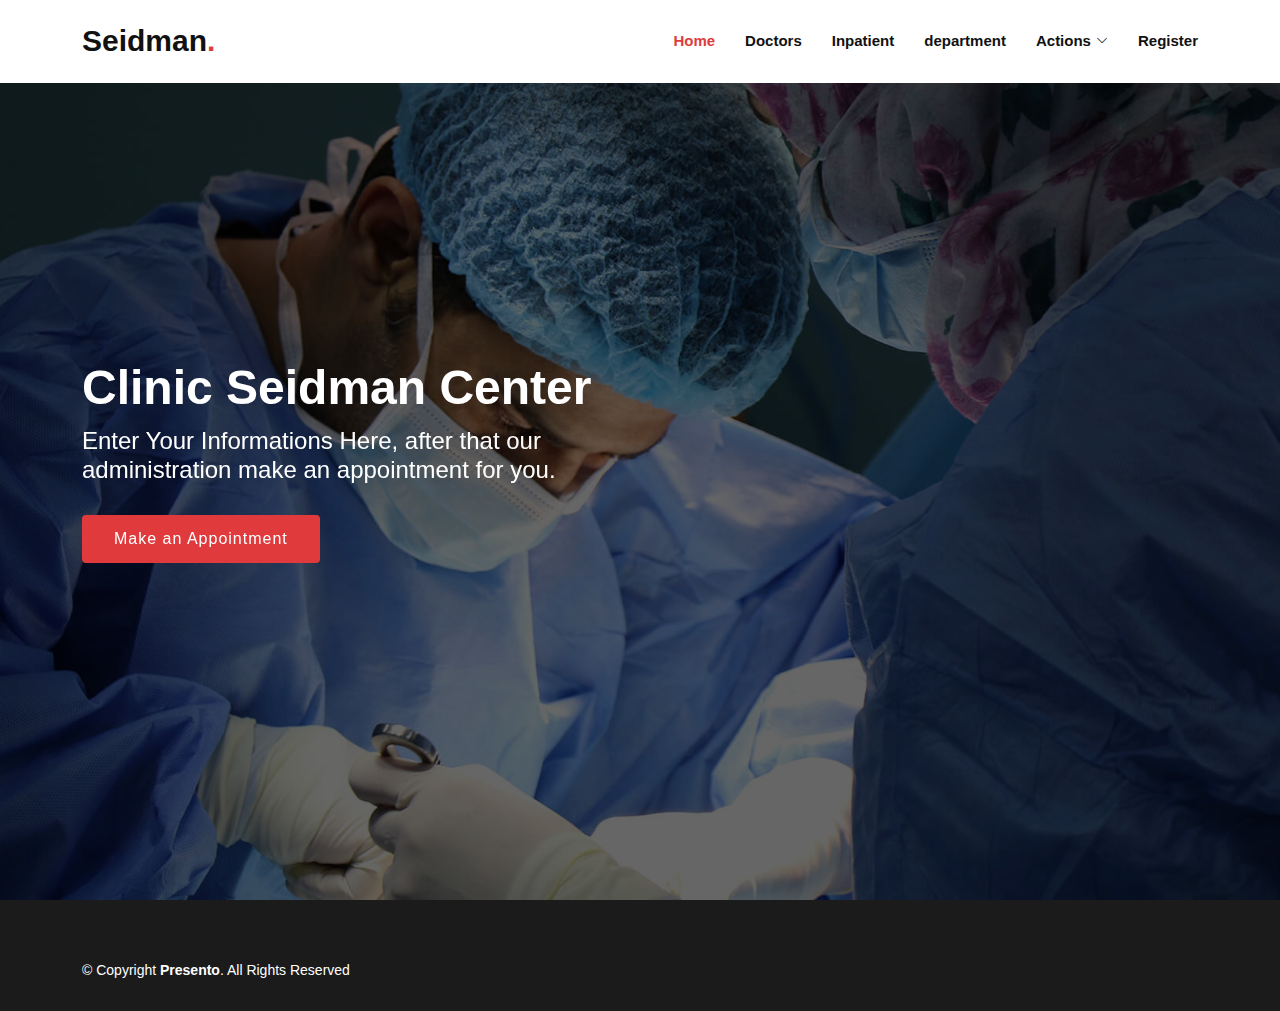
<file: index.html>
<!DOCTYPE html>
<html lang="en">

<head>
  <meta charset="utf-8">
  <meta content="width=device-width, initial-scale=1.0" name="viewport">

  <title>Seidman Clinic Center</title>

  <!-- Vendor CSS Files -->
  <link href="assets/vendor/aos/aos.css" rel="stylesheet">
  <link href="assets/vendor/bootstrap/css/bootstrap.min.css" rel="stylesheet">
  <link href="assets/vendor/bootstrap-icons/bootstrap-icons.css" rel="stylesheet">
  <link href="assets/vendor/boxicons/css/boxicons.min.css" rel="stylesheet">
  <link href="assets/vendor/glightbox/css/glightbox.min.css" rel="stylesheet">
  <link href="assets/vendor/remixicon/remixicon.css" rel="stylesheet">
  <link href="assets/vendor/swiper/swiper-bundle.min.css" rel="stylesheet">

  <!-- Template Main CSS File -->
  <link href="assets/css/style.css" rel="stylesheet">

</head>

<body>

  <!-- ======= Header ======= -->
  <header id="header" class="fixed-top d-flex align-items-center">
    <div class="container d-flex align-items-center">
      <h1 class="logo me-auto"><a href="index.html">Seidman<span>.</span></a></h1>

      <nav id="navbar" class="navbar order-last order-lg-0">
        <ul>
          <li><a class="nav-link scrollto active" href="index.html">Home</a></li>
          <li><a href="doctors.html">Doctors</a></li>
          <li><a href="inpatient.html">Inpatient</a></li>
          <li><a href="department.html">department</a></li>

          <li class="dropdown"><a href="#"><span>Actions</span><i class="bi bi-chevron-down"></i></a>
            <ul>
              <li class="dropdown"><a href="#"><span>Statistics</span> <i class="bi bi-chevron-right"></i></a>
                <ul>
                  <li><a href="sort_list.html">Sorted List</a></li>
                  <li><a class="nav-link scrollto" href="verification.html">Verification</a></li>
                </ul>
                <li><a href="make_appointment.html">Make_Appointment</a></li>
              </li>
            </ul>
          </li>
          <li><a class="nav-link scrollto" href="register.html">Register</a></li>
        </ul>
        <i class="bi bi-list mobile-nav-toggle"></i>
      </nav><!-- .navbar -->

    </div>
  </header><!-- End Header -->


  <!-- ======= Hero Section ======= -->
  <section id="hero" class="d-flex align-items-center">
    <div class="container" data-aos="zoom-out" data-aos-delay="100">
      <div class="row">
        <div class="col-xl-6">
          <h1>Clinic Seidman Center</h1>
          <h2>Enter Your Informations Here, after that our administration make an appointment for you.</h2>
          <a href="make_appointment.html" class="btn-get-started scrollto">Make an Appointment</a>
        </div>
      </div>
    </div>

  </section><!-- End Hero -->

  <!-- ======= Footer ======= -->
  <footer id="footer">

    <div class="footer-top">
      <div class="container">
        <div class="row">

          <div class="copyright">
            &copy; Copyright <strong><span>Presento</span></strong>. All Rights Reserved
          </div>

        </div>
      </div>
    </div>


  </footer><!-- End Footer -->

  <a href="#" class="back-to-top d-flex align-items-center justify-content-center"><i class="bi bi-arrow-up-short"></i></a>

      <!-- Vendor JS Files -->
      <script src="assets/vendor/aos/aos.js"></script>
      <script src="assets/vendor/bootstrap/js/bootstrap.bundle.min.js"></script>
      <script src="assets/vendor/glightbox/js/glightbox.min.js"></script>
      <script src="assets/vendor/isotope-layout/isotope.pkgd.min.js"></script>
      <script src="assets/vendor/php-email-form/validate.js"></script>
      <script src="assets/vendor/purecounter/purecounter.js"></script>
      <script src="assets/vendor/swiper/swiper-bundle.min.js"></script>
    
      <!-- Template Main JS File -->
      <script src="assets/js/main.js"></script>

</body>

</html>
</file>
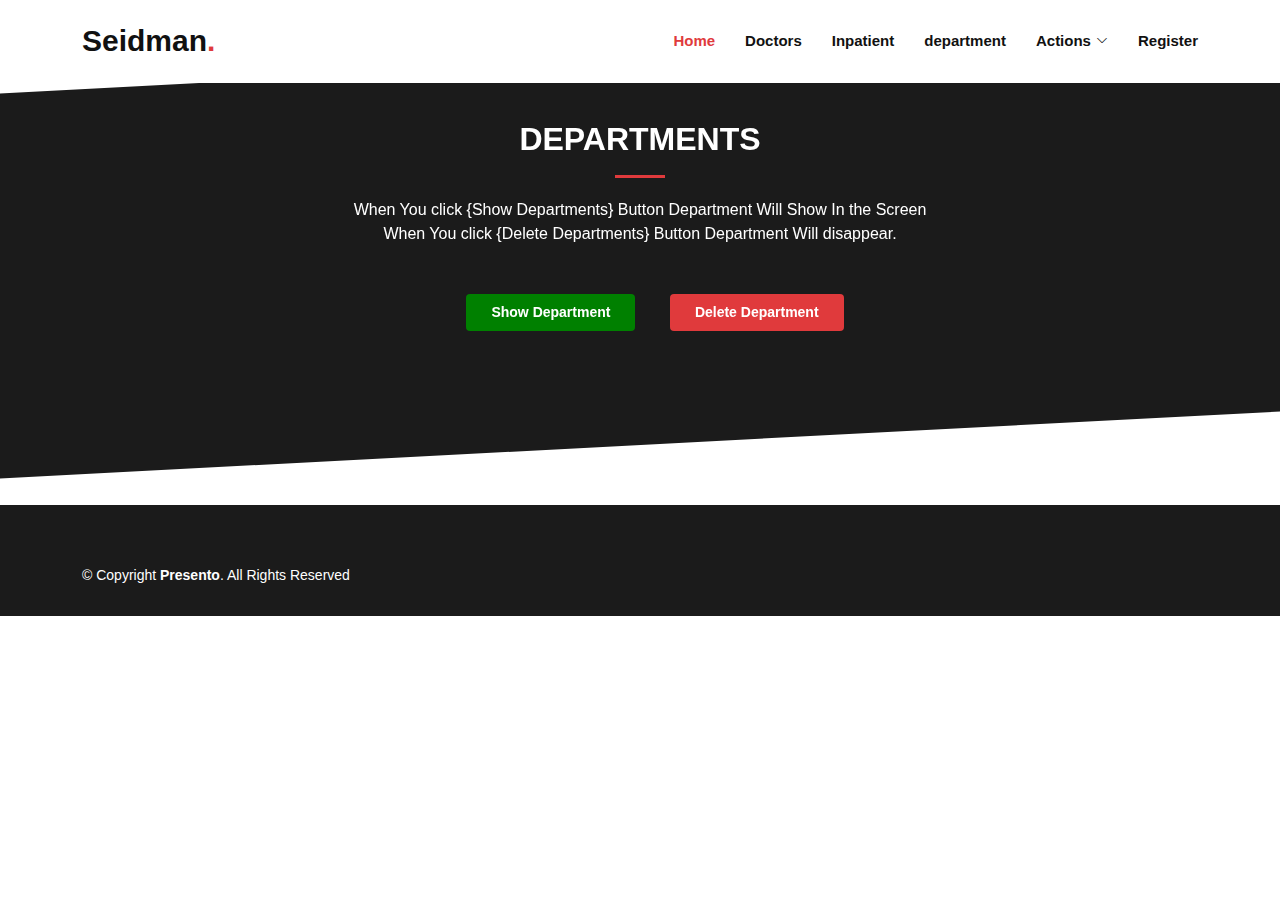
<file: department.html>
<!DOCTYPE html>
<html lang="en">

<head>
  <meta charset="utf-8">
  <meta content="width=device-width, initial-scale=1.0" name="viewport">

  <title>Inpatient List</title>

  <!-- Vendor CSS Files -->
  <link href="assets/vendor/aos/aos.css" rel="stylesheet">
  <link href="assets/vendor/bootstrap/css/bootstrap.min.css" rel="stylesheet">
  <link href="assets/vendor/bootstrap-icons/bootstrap-icons.css" rel="stylesheet">
  <link href="assets/vendor/boxicons/css/boxicons.min.css" rel="stylesheet">
  <link href="assets/vendor/glightbox/css/glightbox.min.css" rel="stylesheet">
  <link href="assets/vendor/remixicon/remixicon.css" rel="stylesheet">
  <link href="assets/vendor/swiper/swiper-bundle.min.css" rel="stylesheet">

  <!-- Template Main CSS File -->
  <link href="assets/css/style.css" rel="stylesheet">

</head>

<body>

  <!-- ======= Header ======= -->
  <header id="header" class="fixed-top d-flex align-items-center">
    <div class="container d-flex align-items-center">
      <h1 class="logo me-auto"><a href="index.html">Seidman<span>.</span></a></h1>

      <nav id="navbar" class="navbar order-last order-lg-0">
        <ul>
          <li><a class="nav-link scrollto active" href="index.html">Home</a></li>
          <li><a href="doctors.html">Doctors</a></li>
          <li><a href="inpatient.html">Inpatient</a></li>
          <li><a href="department.html">department</a></li>

          <li class="dropdown"><a href="#"><span>Actions</span><i class="bi bi-chevron-down"></i></a>
            <ul>
              <li class="dropdown"><a href="statistics.html"><span>Statistics</span> <i class="bi bi-chevron-right"></i></a>
                <ul>
                  <li><a href="sort_list.html">Sorted List</a></li>
                  <li><a class="nav-link scrollto" href="verification.html">Verification</a></li>
                </ul>
                <li><a href="make_appointment.html">Make_Appointment</a></li>
              </li>
            </ul>
          </li>
          <li><a class="nav-link scrollto" href="register.html">Register</a></li>
        </ul>
        <i class="bi bi-list mobile-nav-toggle"></i>
      </nav><!-- .navbar -->

    </div>
  </header><!-- End Header -->

    <!-- ======= Doctors Section ======= -->
    <section id="doctors" class="doctors section-bg" >
        <div class="container" data-aos="fade-up" id ='change'>
  
          <div class="section-title">
            <h2>Departments</h2>
            <p>When You click {Show Departments} Button Department Will Show In the Screen</p>
            <p>When You click {Delete Departments} Button Department Will disappear.</p><br><br>
            <a href="JavaScript:void(0)" onClick= "ShowDepartment()"  class="get-started-btn1 scrollto">Show Department</a>
            <a href="JavaScript:void(0)" onClick= "DeleteDepartment()"  class="get-started-btn scrollto">Delete Department</a>
          </div><br>
  
          <div class="row" id = 'department_list'>

              <!-- When You click {Show Inpatient} Button Inpatient Will Show In the Screen -->
              <!-- But When You click {Delete Inpatient} Button Inpatient Will disappear -->
              <!-- Look To Inpatient.js File To find Script code  -->

            </div>
  
        </div>
    </section>
    <!-- End Inpatient Section -->

      <!-- ======= Footer ======= -->
      <footer id="footer">

        <div class="footer-top">
          <div class="container">
            <div class="row">
    
              <div class="copyright">
                &copy; Copyright <strong><span>Presento</span></strong>. All Rights Reserved
              </div>
    
            </div>
          </div>
        </div>
    
    
      </footer><!-- End Footer -->
    
      <a href="#" class="back-to-top d-flex align-items-center justify-content-center"><i class="bi bi-arrow-up-short"></i></a>
    
      <!-- Vendor JS Files -->
      <script src="assets/vendor/aos/aos.js"></script>
      <script src="assets/vendor/bootstrap/js/bootstrap.bundle.min.js"></script>
      <script src="assets/vendor/glightbox/js/glightbox.min.js"></script>
      <script src="assets/vendor/isotope-layout/isotope.pkgd.min.js"></script>
      <script src="assets/vendor/php-email-form/validate.js"></script>
      <script src="assets/vendor/purecounter/purecounter.js"></script>
      <script src="assets/vendor/swiper/swiper-bundle.min.js"></script>
    
      <!-- Template Main JS File -->
      <script src="assets/js/main.js"></script>
      <script src="assets/js/mywork/clinic.js"></script>
    
    </body>
    
    </html>
</file>
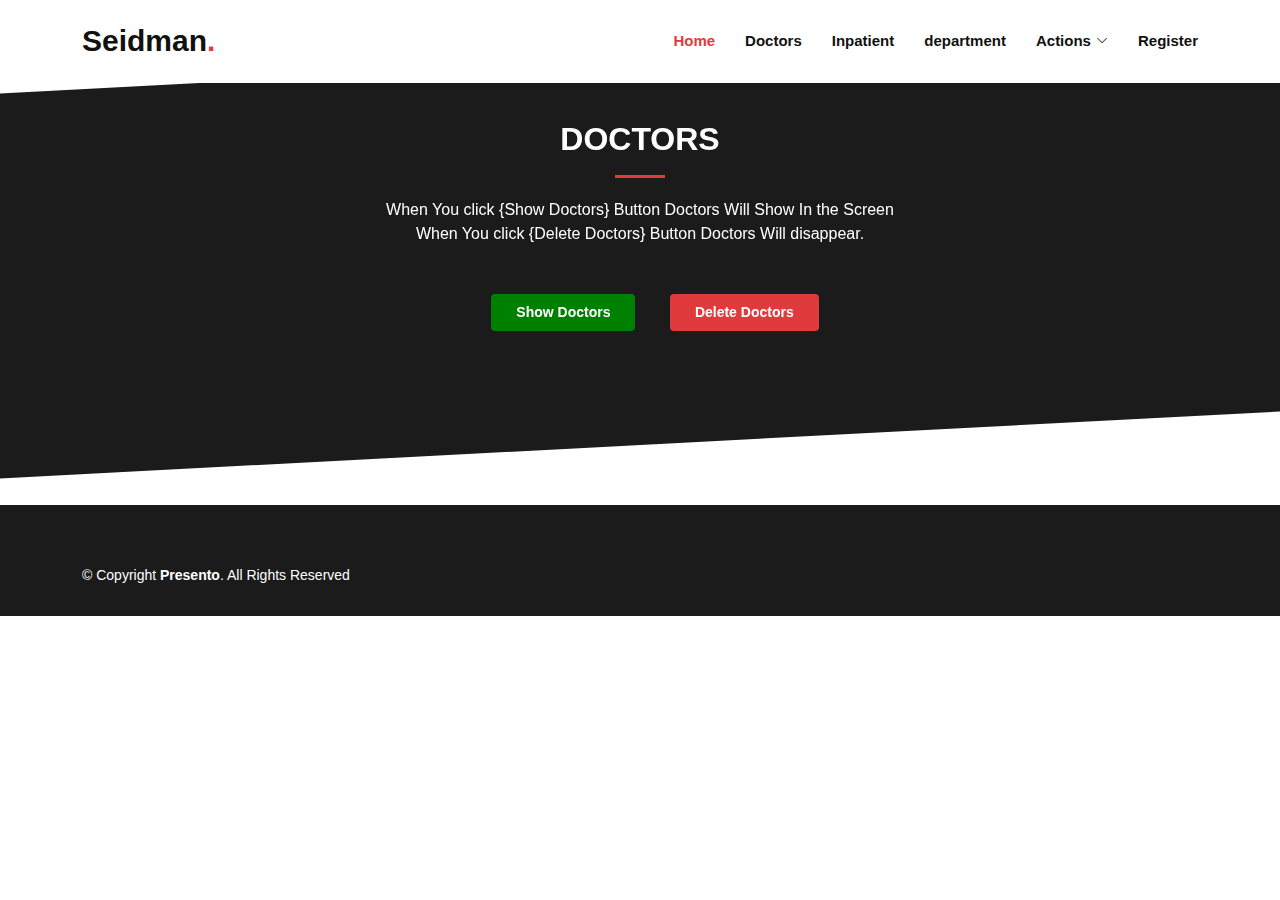
<file: doctors.html>
<!DOCTYPE html>
<html lang="en">

<head>
  <meta charset="utf-8">
  <meta content="width=device-width, initial-scale=1.0" name="viewport">

  <title>Doctors List</title>

  <!-- Vendor CSS Files -->
  <link href="assets/vendor/aos/aos.css" rel="stylesheet">
  <link href="assets/vendor/bootstrap/css/bootstrap.min.css" rel="stylesheet">
  <link href="assets/vendor/bootstrap-icons/bootstrap-icons.css" rel="stylesheet">
  <link href="assets/vendor/boxicons/css/boxicons.min.css" rel="stylesheet">
  <link href="assets/vendor/glightbox/css/glightbox.min.css" rel="stylesheet">
  <link href="assets/vendor/remixicon/remixicon.css" rel="stylesheet">
  <link href="assets/vendor/swiper/swiper-bundle.min.css" rel="stylesheet">

  <!-- Template Main CSS File -->
  <link href="assets/css/style.css" rel="stylesheet">

</head>

<body>

  <!-- ======= Header ======= -->
  <header id="header" class="fixed-top d-flex align-items-center">
    <div class="container d-flex align-items-center">
      <h1 class="logo me-auto"><a href="index.html">Seidman<span>.</span></a></h1>

      <nav id="navbar" class="navbar order-last order-lg-0">
        <ul>
          <li><a class="nav-link scrollto active" href="index.html">Home</a></li>
          <li><a href="doctors.html">Doctors</a></li>
          <li><a href="inpatient.html">Inpatient</a></li>
          <li><a href="department.html">department</a></li>

          <li class="dropdown"><a href="#"><span>Actions</span><i class="bi bi-chevron-down"></i></a>
            <ul>
              <li class="dropdown"><a href="statistics.html"><span>Statistics</span> <i class="bi bi-chevron-right"></i></a>
                <ul>
                  <li><a href="sort_list.html">Sorted List</a></li>
                  <li><a class="nav-link scrollto" href="verification.html">Verification</a></li>
                </ul>
                <li><a href="make_appointment.html">Make_Appointment</a></li>
              </li>
            </ul>
          </li>
          <li><a class="nav-link scrollto" href="register.html">Register</a></li>
        </ul>
        <i class="bi bi-list mobile-nav-toggle"></i>
      </nav><!-- .navbar -->

    </div>
  </header><!-- End Header -->
  
    <!-- ======= Doctors Section ======= -->
    <section id="doctors" class="doctors section-bg">
        <div class="container" data-aos="fade-up">
  
          <div class="section-title">
            <h2>Doctors</h2>
            <p>When You click {Show Doctors} Button Doctors Will Show In the Screen</p>
            <p> When You click {Delete Doctors} Button Doctors Will disappear.</p><br><br>
            <a href="JavaScript:void(0)" onClick= "ShowDoctors()"  class="get-started-btn1 scrollto">Show Doctors</a>
            <a href="JavaScript:void(0)" onClick= "DeleteDoctors()"  class="get-started-btn scrollto">Delete Doctors</a>
          </div><br>
  
          <div class="row" id = 'doctors_list'>

              <!-- When You click {Show Doctors} Button Doctors Will Show In the Screen -->
              <!-- But When You click {Delete Doctors} Button Doctors Will disappear -->
              <!-- Look To Doctors.js File To find Script code  -->

            </div>
  
        </div>
    </section>
    <!-- End Doctors Section -->

      <!-- ======= Footer ======= -->
      <footer id="footer">

        <div class="footer-top">
          <div class="container">
            <div class="row">
    
              <div class="copyright">
                &copy; Copyright <strong><span>Presento</span></strong>. All Rights Reserved
              </div>
    
            </div>
          </div>
        </div>
    
    
      </footer><!-- End Footer -->
    
      <a href="#" class="back-to-top d-flex align-items-center justify-content-center"><i class="bi bi-arrow-up-short"></i></a>
    
      <!-- Vendor JS Files -->
      <script src="assets/vendor/aos/aos.js"></script>
      <script src="assets/vendor/bootstrap/js/bootstrap.bundle.min.js"></script>
      <script src="assets/vendor/glightbox/js/glightbox.min.js"></script>
      <script src="assets/vendor/isotope-layout/isotope.pkgd.min.js"></script>
      <script src="assets/vendor/php-email-form/validate.js"></script>
      <script src="assets/vendor/purecounter/purecounter.js"></script>
      <script src="assets/vendor/swiper/swiper-bundle.min.js"></script>
    
      <!-- Template Main JS File -->
      <script src="assets/js/main.js"></script>
      <script src="assets/js/mywork/doctor.js"></script>
    
    </body>
    
    </html>
</file>
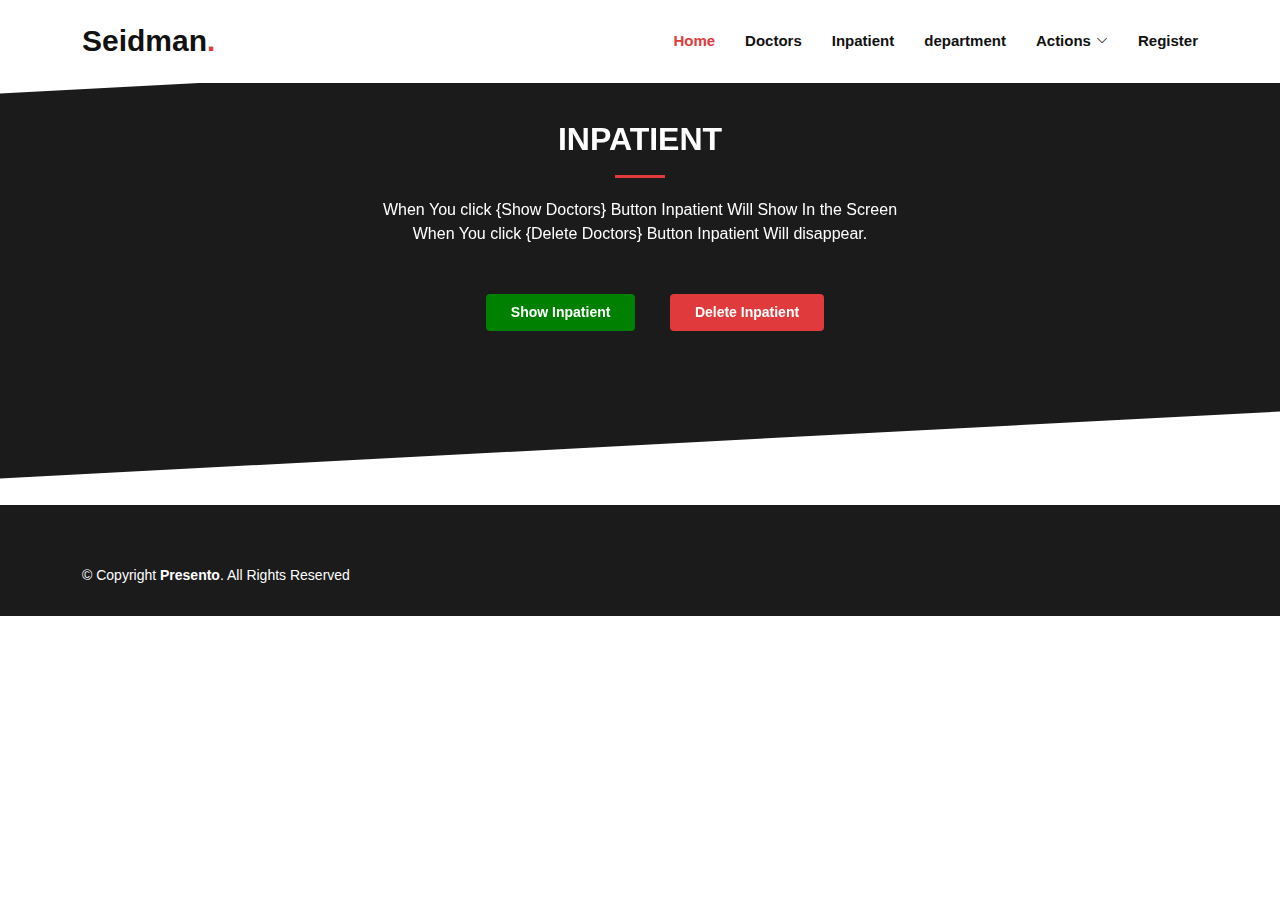
<file: inpatient.html>
<!DOCTYPE html>
<html lang="en">

<head>
  <meta charset="utf-8">
  <meta content="width=device-width, initial-scale=1.0" name="viewport">

  <title>Inpatient List</title>

  <!-- Vendor CSS Files -->
  <link href="assets/vendor/aos/aos.css" rel="stylesheet">
  <link href="assets/vendor/bootstrap/css/bootstrap.min.css" rel="stylesheet">
  <link href="assets/vendor/bootstrap-icons/bootstrap-icons.css" rel="stylesheet">
  <link href="assets/vendor/boxicons/css/boxicons.min.css" rel="stylesheet">
  <link href="assets/vendor/glightbox/css/glightbox.min.css" rel="stylesheet">
  <link href="assets/vendor/remixicon/remixicon.css" rel="stylesheet">
  <link href="assets/vendor/swiper/swiper-bundle.min.css" rel="stylesheet">

  <!-- Template Main CSS File -->
  <link href="assets/css/style.css" rel="stylesheet">

</head>

<body>

  <!-- ======= Header ======= -->
  <header id="header" class="fixed-top d-flex align-items-center">
    <div class="container d-flex align-items-center">
      <h1 class="logo me-auto"><a href="index.html">Seidman<span>.</span></a></h1>

      <nav id="navbar" class="navbar order-last order-lg-0">
        <ul>
          <li><a class="nav-link scrollto active" href="index.html">Home</a></li>
          <li><a href="doctors.html">Doctors</a></li>
          <li><a href="inpatient.html">Inpatient</a></li>
          <li><a href="department.html">department</a></li>

          <li class="dropdown"><a href="#"><span>Actions</span><i class="bi bi-chevron-down"></i></a>
            <ul>
              <li class="dropdown"><a href="statistics.html"><span>Statistics</span> <i class="bi bi-chevron-right"></i></a>
                <ul>
                  <li><a href="sort_list.html">Sorted List</a></li>
                  <li><a class="nav-link scrollto" href="verification.html">Verification</a></li>
                </ul>
                <li><a href="make_appointment.html">Make_Appointment</a></li>
              </li>
            </ul>
          </li>
          <li><a class="nav-link scrollto" href="register.html">Register</a></li>
        </ul>
        <i class="bi bi-list mobile-nav-toggle"></i>
      </nav><!-- .navbar -->

    </div>
  </header><!-- End Header -->

    <!-- ======= Doctors Section ======= -->
    <section id="doctors" class="doctors section-bg">
        <div class="container" data-aos="fade-up">
  
          <div class="section-title">
            <h2>Inpatient</h2>
            <p>When You click {Show Doctors} Button Inpatient Will Show In the Screen</p>
            <p> When You click {Delete Doctors} Button Inpatient Will disappear.</p><br><br>
            <a href="JavaScript:void(0)" onClick= "ShowInpatient()"  class="get-started-btn1 scrollto">Show Inpatient</a>
            <a href="JavaScript:void(0)" onClick= "DeleteInpatient()"  class="get-started-btn scrollto">Delete Inpatient</a>
          </div><br>
  
          <div class="row" id = 'inpatient_list'>

              <!-- When You click {Show Inpatient} Button Inpatient Will Show In the Screen -->
              <!-- But When You click {Delete Inpatient} Button Inpatient Will disappear -->
              <!-- Look To Inpatient.js File To find Script code  -->

            </div>
  
        </div>
    </section>
    <!-- End Inpatient Section -->

      <!-- ======= Footer ======= -->
      <footer id="footer">

        <div class="footer-top">
          <div class="container">
            <div class="row">
    
              <div class="copyright">
                &copy; Copyright <strong><span>Presento</span></strong>. All Rights Reserved
              </div>
    
            </div>
          </div>
        </div>
    
    
      </footer><!-- End Footer -->
    
      <a href="#" class="back-to-top d-flex align-items-center justify-content-center"><i class="bi bi-arrow-up-short"></i></a>
    
      <!-- Vendor JS Files -->
      <script src="assets/vendor/aos/aos.js"></script>
      <script src="assets/vendor/bootstrap/js/bootstrap.bundle.min.js"></script>
      <script src="assets/vendor/glightbox/js/glightbox.min.js"></script>
      <script src="assets/vendor/isotope-layout/isotope.pkgd.min.js"></script>
      <script src="assets/vendor/php-email-form/validate.js"></script>
      <script src="assets/vendor/purecounter/purecounter.js"></script>
      <script src="assets/vendor/swiper/swiper-bundle.min.js"></script>
    
      <!-- Template Main JS File -->
      <script src="assets/js/main.js"></script>
      <script src="assets/js/mywork/inpatient.js"></script>
    
    </body>
    
    </html>
</file>
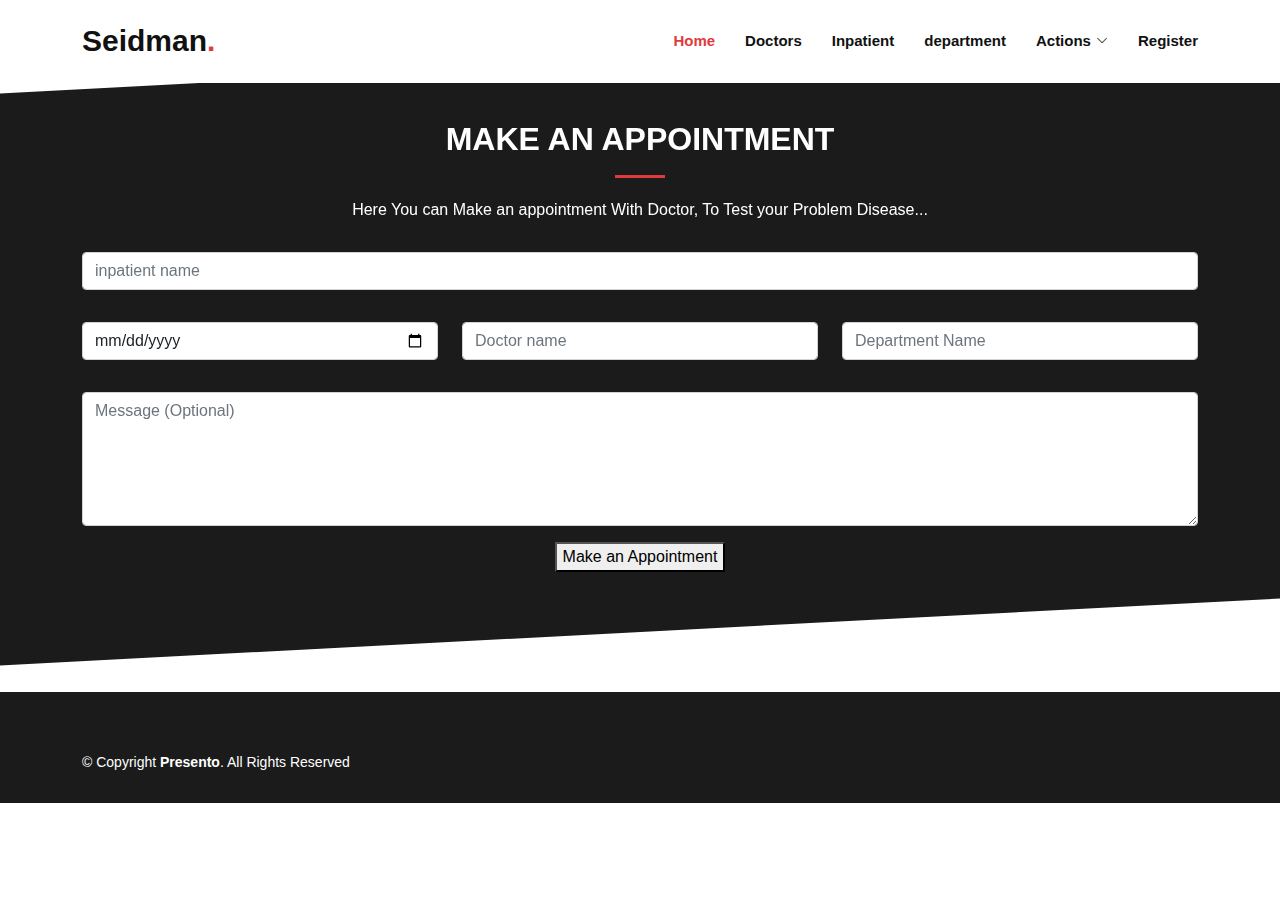
<file: make_appointment.html>
<!DOCTYPE html>
<html lang="en">

<head>
  <meta charset="utf-8">
  <meta content="width=device-width, initial-scale=1.0" name="viewport">

  <title>Seidman Clinic Center</title>

  <!-- Vendor CSS Files -->
  <link href="assets/vendor/aos/aos.css" rel="stylesheet">
  <link href="assets/vendor/bootstrap/css/bootstrap.min.css" rel="stylesheet">
  <link href="assets/vendor/bootstrap-icons/bootstrap-icons.css" rel="stylesheet">
  <link href="assets/vendor/boxicons/css/boxicons.min.css" rel="stylesheet">
  <link href="assets/vendor/glightbox/css/glightbox.min.css" rel="stylesheet">
  <link href="assets/vendor/remixicon/remixicon.css" rel="stylesheet">
  <link href="assets/vendor/swiper/swiper-bundle.min.css" rel="stylesheet">

  <!-- Template Main CSS File -->
  <link href="assets/css/style.css" rel="stylesheet">

</head>

<body>

  <!-- ======= Header ======= -->
  <header id="header" class="fixed-top d-flex align-items-center">
    <div class="container d-flex align-items-center">
      <h1 class="logo me-auto"><a href="index.html">Seidman<span>.</span></a></h1>

      <nav id="navbar" class="navbar order-last order-lg-0">
        <ul>
          <li><a class="nav-link scrollto active" href="index.html">Home</a></li>
          <li><a href="doctors.html">Doctors</a></li>
          <li><a href="inpatient.html">Inpatient</a></li>
          <li><a href="department.html">department</a></li>

          <li class="dropdown"><a href="#"><span>Actions</span><i class="bi bi-chevron-down"></i></a>
            <ul>
              <li class="dropdown"><a href="statistics.html"><span>Statistics</span> <i class="bi bi-chevron-right"></i></a>
                <ul>
                  <li><a href="sort_list.html">Sorted List</a></li>
                  <li><a class="nav-link scrollto" href="verification.html">Verification</a></li>
                </ul>
                <li><a href="make_appointment.html">Make_Appointment</a></li>
              </li>
            </ul>
          </li>
          <li><a class="nav-link scrollto" href="register.html">Register</a></li>
        </ul>
        <i class="bi bi-list mobile-nav-toggle"></i>
      </nav><!-- .navbar -->

    </div>
  </header><!-- End Header -->

    <!-- ======= Appointment Section ======= -->
    <section id="appointment" class="appointment section-bg">
      <div class="container" data-aos="fade-up">

        <div class="section-title">
          <h2>Make an Appointment</h2>
          <p>Here You can Make an appointment With Doctor, To Test your Problem Disease...</p>
        </div>
        <div id= 'Form_doctor'>
          <form  method="post" role="form" class="php-email-form" data-aos="fade-up" data-aos-delay="100">
            <div class="row">
              <div class="col-md-12 form-group ">
                <input type="text" name="inpatient_id" class="form-control" id="inpatient" placeholder="inpatient name">
                <p id='inpatient_check'></p>
              </div>
            </div>
            <div class="row">
              <div class="col-md-4 form-group mt-3">
                <input type="date" name="date" class="form-control datepicker" id="date" placeholder="Appointment Date">
                <p id='date_check'></p>
              </div>
              <div class="col-md-4 form-group mt-3">
                <input type="datetime" name="doctor" class="form-control datepicker" id="doctor" placeholder="Doctor name">
                <p id='doctor_check'></p>
              </div>
              <div class="col-md-4 form-group mt-3">
                <input type="datetime" name="date" class="form-control datepicker" id="department" placeholder="Department Name">
                <p id='department_check'></p>
              </div>
            </div>

            <div class="form-group mt-3">
              <textarea class="form-control" name="message" id ='message' rows="5" placeholder="Message (Optional)"></textarea>
              <p id='message_check'></p>
            </div>
            <div class="text-center"><button type="submit" id ='add_appointment'>Make an Appointment</button></div>
          </form>
        </div>

      </div>
    </section><!-- End Appointment Section -->

      <!-- ======= Footer ======= -->
  <footer id="footer">

    <div class="footer-top">
      <div class="container">
        <div class="row">

          <div class="copyright">
            &copy; Copyright <strong><span>Presento</span></strong>. All Rights Reserved
          </div>

        </div>
      </div>
    </div>


  </footer><!-- End Footer -->

  <a href="#" class="back-to-top d-flex align-items-center justify-content-center"><i class="bi bi-arrow-up-short"></i></a>

  <!-- Vendor JS Files -->
  <script src="assets/vendor/aos/aos.js"></script>
  <script src="assets/vendor/bootstrap/js/bootstrap.bundle.min.js"></script>
  <script src="assets/vendor/glightbox/js/glightbox.min.js"></script>
  <script src="assets/vendor/isotope-layout/isotope.pkgd.min.js"></script>
  <script src="assets/vendor/php-email-form/validate.js"></script>
  <script src="assets/vendor/purecounter/purecounter.js"></script>
  <script src="assets/vendor/swiper/swiper-bundle.min.js"></script>

  <!-- Template Main JS File -->
  <script src="assets/js/main.js"></script>
  <script src="assets/js/mywork/appointment.js"></script>
</body>
</html>
</file>
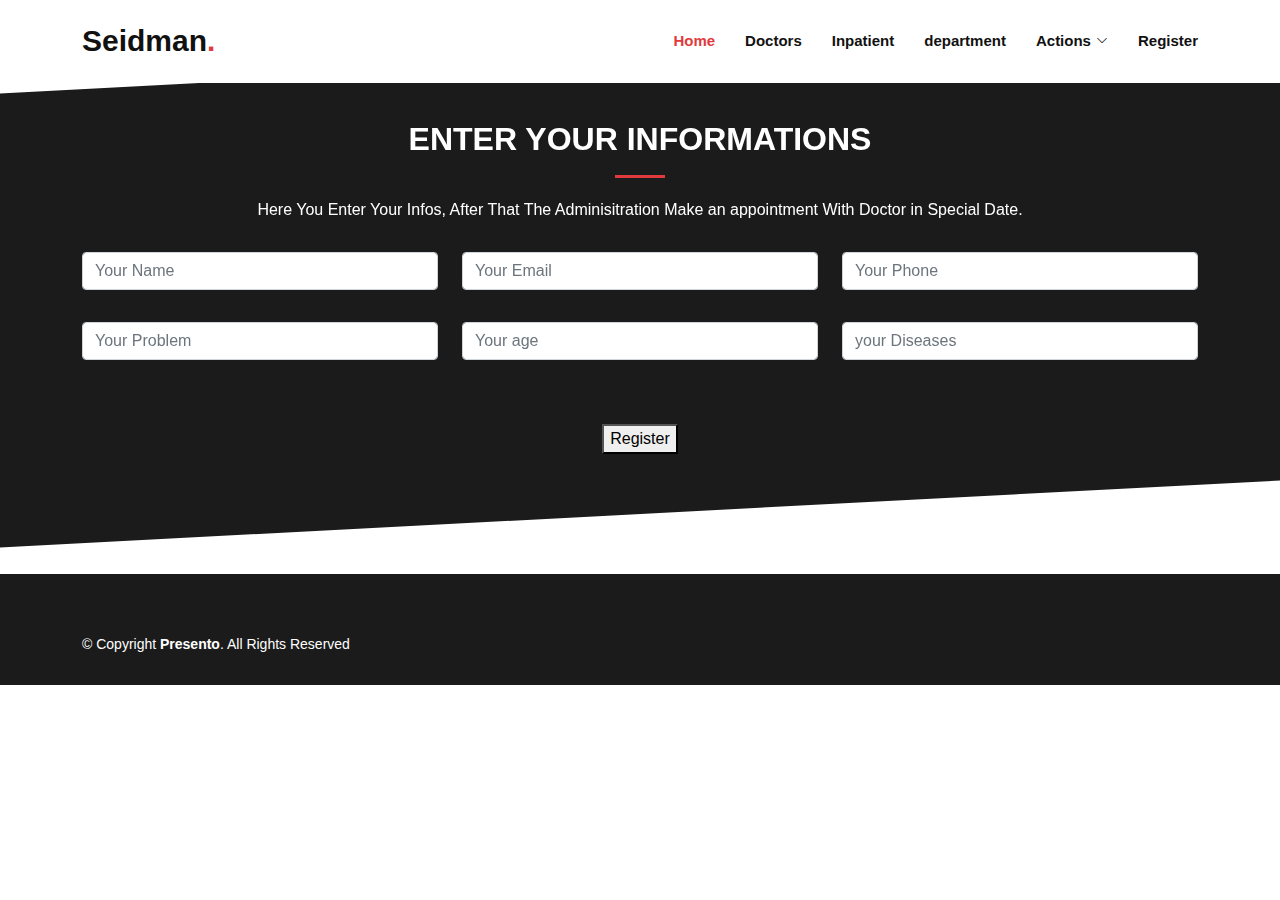
<file: register.html>
<!DOCTYPE html>
<html lang="en">

<head>
  <meta charset="utf-8">
  <meta content="width=device-width, initial-scale=1.0" name="viewport">

  <title>Seidman Clinic Center</title>

  <!-- Vendor CSS Files -->
  <link href="assets/vendor/aos/aos.css" rel="stylesheet">
  <link href="assets/vendor/bootstrap/css/bootstrap.min.css" rel="stylesheet">
  <link href="assets/vendor/bootstrap-icons/bootstrap-icons.css" rel="stylesheet">
  <link href="assets/vendor/boxicons/css/boxicons.min.css" rel="stylesheet">
  <link href="assets/vendor/glightbox/css/glightbox.min.css" rel="stylesheet">
  <link href="assets/vendor/remixicon/remixicon.css" rel="stylesheet">
  <link href="assets/vendor/swiper/swiper-bundle.min.css" rel="stylesheet">

  <!-- Template Main CSS File -->
  <link href="assets/css/style.css" rel="stylesheet">

</head>

<body>

  <!-- ======= Header ======= -->
  <header id="header" class="fixed-top d-flex align-items-center">
    <div class="container d-flex align-items-center">
      <h1 class="logo me-auto"><a href="index.html">Seidman<span>.</span></a></h1>

      <nav id="navbar" class="navbar order-last order-lg-0">
        <ul>
          <li><a class="nav-link scrollto active" href="index.html">Home</a></li>
          <li><a href="doctors.html">Doctors</a></li>
          <li><a href="inpatient.html">Inpatient</a></li>
          <li><a href="department.html">department</a></li>

          <li class="dropdown"><a href="#"><span>Actions</span><i class="bi bi-chevron-down"></i></a>
            <ul>
              <li class="dropdown"><a href="statistics.html"><span>Statistics</span> <i class="bi bi-chevron-right"></i></a>
                <ul>
                  <li><a href="sort_list.html">Sorted List</a></li>
                  <li><a class="nav-link scrollto" href="verification.html">Verification</a></li>
                </ul>
                <li><a href="make_appointment.html">Make_Appointment</a></li>
              </li>
            </ul>
          </li>
          <li><a class="nav-link scrollto" href="register.html">Register</a></li>
        </ul>
        <i class="bi bi-list mobile-nav-toggle"></i>
      </nav><!-- .navbar -->

    </div>
  </header><!-- End Header -->


    <!-- ======= Appointment Section ======= -->
    <section id="appointment" class="appointment section-bg">
        <div class="container" data-aos="fade-up">
  
          <div class="section-title">
            <h2>Enter Your Informations</h2>
            <p>Here You Enter Your Infos, After That The Adminisitration Make an appointment With Doctor in Special Date.</p>
          </div>
  
          <div id= 'Form_inpat'>
            <form class="php-email-form" data-aos="fade-up" >
              <div class="row">
              <div class="col-md-4 form-group">
                  <input type="text" name="name" class="form-control" id="name" placeholder="Your Name">
                  <p id='name_check'></p>
              </div>
              <div class="col-md-4 form-group mt-3 mt-md-0">
                  <input type="text" class="form-control" name="email" id="email" placeholder="Your Email">
                  <p id='email_check'></p>
              </div>
              <div class="col-md-4 form-group mt-3 mt-md-0">
                  <input type="text" class="form-control" name="phone" id="phone" placeholder="Your Phone">
                  <p id='phone_check'></p>
              </div><br><br>
              <div class="col-md-4 form-group mt-3">
                  <input type="text" class="form-control" name="your_problem" id="your_problem" placeholder="Your Problem">
                  <p id='problem_check'></p>
                </div>
              <div class="col-md-4 form-group mt-3">
                  <input type="text" class="form-control" name="age" id="age" placeholder="Your age" >
                  <p id='age_check'></p>
                </div>
              <div class="col-md-4 form-group mt-3">
                  <input type="text" name="disease" class="form-control datepicker" id="disease" placeholder="your Diseases">
                  <p id='disease_check'></p>
                </div>
            </div><br><br>
              <!--When You complete the Form, And click Button the <Register> Your Informations Will be Registred in inpatient array -->

              <div class="text-center"><button type="submit" id='addInfos'>Register</button></div>
            </form>
        </div>
  
        </div>
      </section><!-- End Appointment Section -->


    <!-- ======= Footer ======= -->
    <footer id="footer">

        <div class="footer-top">
            <div class="container">
            <div class="row">

                <div class="copyright">
                &copy; Copyright <strong><span>Presento</span></strong>. All Rights Reserved
                </div>

            </div>
            </div>
        </div>

    </footer><!-- End Footer -->

    <a href="#" class="back-to-top d-flex align-items-center justify-content-center"><i class="bi bi-arrow-up-short"></i></a>

    <!-- Vendor JS Files -->
    <script src="assets/vendor/aos/aos.js"></script>
    <script src="assets/vendor/bootstrap/js/bootstrap.bundle.min.js"></script>
    <script src="assets/vendor/glightbox/js/glightbox.min.js"></script>
    <script src="assets/vendor/isotope-layout/isotope.pkgd.min.js"></script>
    <script src="assets/vendor/php-email-form/validate.js"></script>
    <script src="assets/vendor/purecounter/purecounter.js"></script>
    <script src="assets/vendor/swiper/swiper-bundle.min.js"></script>

    <!-- Template Main JS File -->
    <script src="assets/js/main.js"></script>
    <script src="assets/js/mywork/inpatient.js"></script>

</body>

</html>
</file>
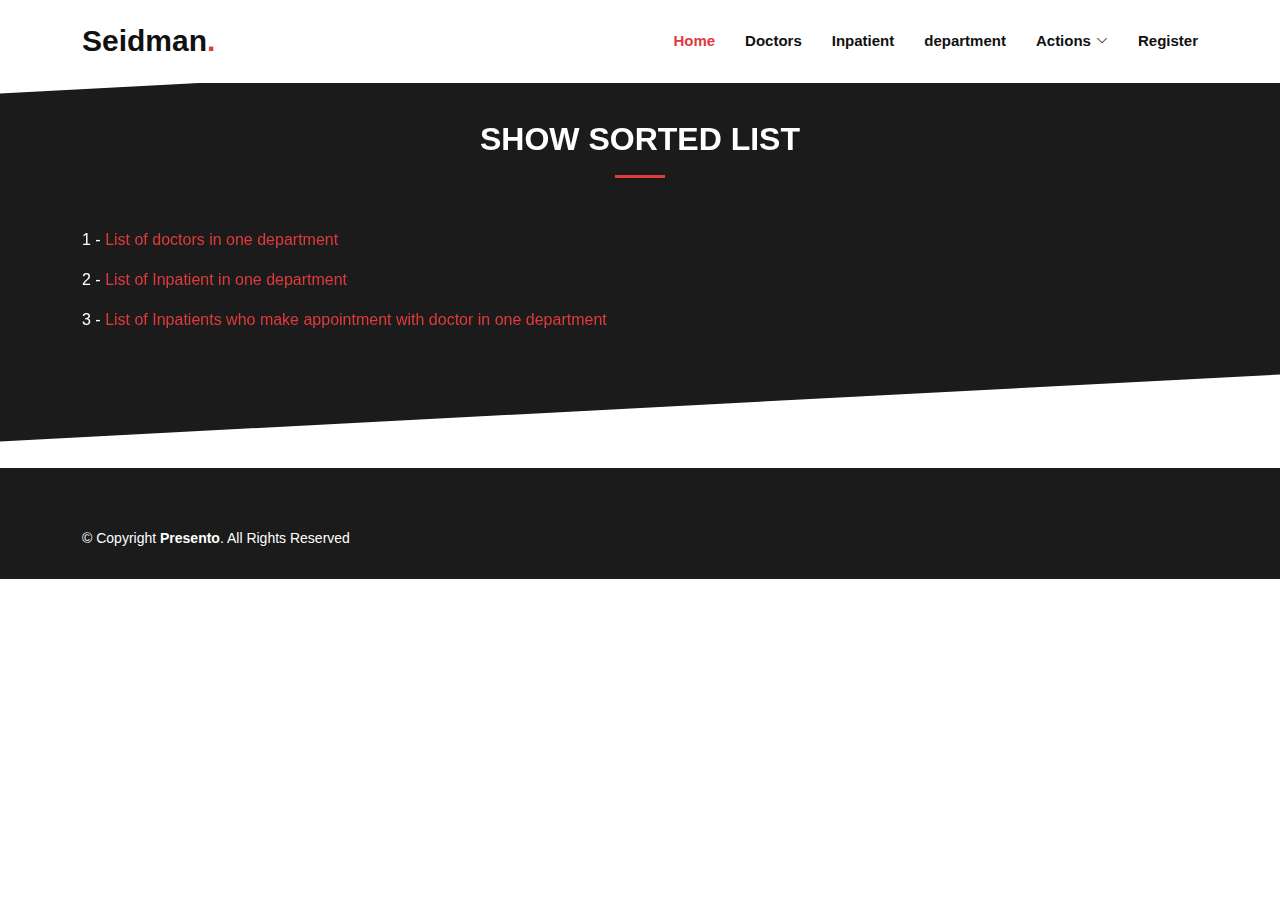
<file: sort_list.html>
<!DOCTYPE html>
<html lang="en">

<head>
  <meta charset="utf-8">
  <meta content="width=device-width, initial-scale=1.0" name="viewport">

  <title>Seidman Clinic Center</title>

  <!-- Vendor CSS Files -->
  <link href="assets/vendor/aos/aos.css" rel="stylesheet">
  <link href="assets/vendor/bootstrap/css/bootstrap.min.css" rel="stylesheet">
  <link href="assets/vendor/bootstrap-icons/bootstrap-icons.css" rel="stylesheet">
  <link href="assets/vendor/boxicons/css/boxicons.min.css" rel="stylesheet">
  <link href="assets/vendor/glightbox/css/glightbox.min.css" rel="stylesheet">
  <link href="assets/vendor/remixicon/remixicon.css" rel="stylesheet">
  <link href="assets/vendor/swiper/swiper-bundle.min.css" rel="stylesheet">

  <!-- Template Main CSS File -->
  <link href="assets/css/style.css" rel="stylesheet">

</head>

<body>

  <!-- ======= Header ======= -->
  <header id="header" class="fixed-top d-flex align-items-center">
    <div class="container d-flex align-items-center">
      <h1 class="logo me-auto"><a href="index.html">Seidman<span>.</span></a></h1>

      <nav id="navbar" class="navbar order-last order-lg-0">
        <ul>
          <li><a class="nav-link scrollto active" href="index.html">Home</a></li>
          <li><a href="doctors.html">Doctors</a></li>
          <li><a href="inpatient.html">Inpatient</a></li>
          <li><a href="department.html">department</a></li>

          <li class="dropdown"><a href="#"><span>Actions</span><i class="bi bi-chevron-down"></i></a>
            <ul>
              <li class="dropdown"><a href="statistics.html"><span>Statistics</span> <i class="bi bi-chevron-right"></i></a>
                <ul>
                    <li><a href="sort_list.html">Sorted List</a></li>
                    <li><a class="nav-link scrollto" href="verification.html">Verification</a></li>
                </ul>
                <li><a href="make_appointment.html">Make_Appointment</a></li>
              </li>
            </ul>
          </li>
          <li><a class="nav-link scrollto" href="register.html">Register</a></li>
        </ul>
        <i class="bi bi-list mobile-nav-toggle"></i>
      </nav><!-- .navbar -->

    </div>
  </header><!-- End Header -->

    <!-- ======= Appointment Section ======= -->
      <section id="appointment" class="appointment section-bg">
        <div class="container" data-aos="fade-up">
          <div class="section-title">
              <h2>Show Sorted List</h2>
          </div>           
          <div id='show_them'>
            <p>1 - <a href="JavaScript:void(0)" onClick= "ShowForm1()" >List of doctors in one department</a></p>
            <div id='doctor'></div>
            <p>2 - <a href="JavaScript:void(0)" onClick= "ShowForm2()" >List of Inpatient in one department</a></p>
            <div id='inpatient'></div>
            <p>3 - <a href="JavaScript:void(0)" onClick= "ShowForm3()" >List of Inpatients who make appointment with doctor in one department</a></p>
            <div id='inpatientDocDep'></div>
          </div> 
        </div>
      </section>

      <!-- ======= Footer ======= -->
  <footer id="footer">

    <div class="footer-top">
      <div class="container">
        <div class="row">

          <div class="copyright">
            &copy; Copyright <strong><span>Presento</span></strong>. All Rights Reserved
          </div>

        </div>
      </div>
    </div>


  </footer><!-- End Footer -->

  <a href="#" class="back-to-top d-flex align-items-center justify-content-center"><i class="bi bi-arrow-up-short"></i></a>

  <!-- Vendor JS Files -->
  <script src="assets/vendor/aos/aos.js"></script>
  <script src="assets/vendor/bootstrap/js/bootstrap.bundle.min.js"></script>
  <script src="assets/vendor/glightbox/js/glightbox.min.js"></script>
  <script src="assets/vendor/isotope-layout/isotope.pkgd.min.js"></script>
  <script src="assets/vendor/php-email-form/validate.js"></script>
  <script src="assets/vendor/purecounter/purecounter.js"></script>
  <script src="assets/vendor/swiper/swiper-bundle.min.js"></script>

  <!-- Template Main JS File -->
  <script src="assets/js/main.js"></script>
  <script src="assets/js/mywork/clinic.js"></script>
</body>

</html>
</file>
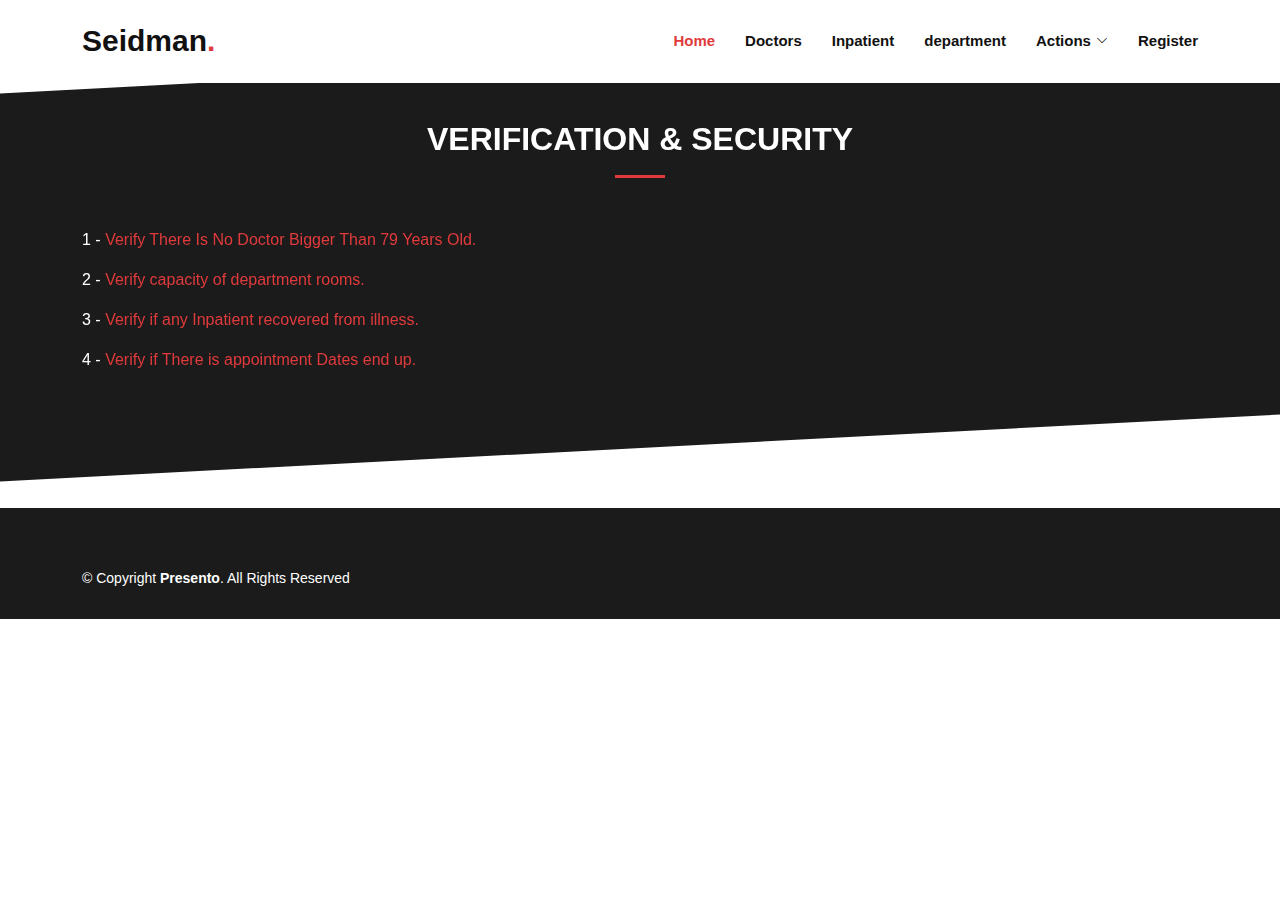
<file: verification.html>
<!DOCTYPE html>
<html lang="en">

<head>
  <meta charset="utf-8">
  <meta content="width=device-width, initial-scale=1.0" name="viewport">

  <title>Seidman Clinic Center</title>

  <!-- Vendor CSS Files -->
  <link href="assets/vendor/aos/aos.css" rel="stylesheet">
  <link href="assets/vendor/bootstrap/css/bootstrap.min.css" rel="stylesheet">
  <link href="assets/vendor/bootstrap-icons/bootstrap-icons.css" rel="stylesheet">
  <link href="assets/vendor/boxicons/css/boxicons.min.css" rel="stylesheet">
  <link href="assets/vendor/glightbox/css/glightbox.min.css" rel="stylesheet">
  <link href="assets/vendor/remixicon/remixicon.css" rel="stylesheet">
  <link href="assets/vendor/swiper/swiper-bundle.min.css" rel="stylesheet">

  <!-- Template Main CSS File -->
  <link href="assets/css/style.css" rel="stylesheet">

</head>

<body>

  <!-- ======= Header ======= -->
  <header id="header" class="fixed-top d-flex align-items-center">
    <div class="container d-flex align-items-center">
      <h1 class="logo me-auto"><a href="index.html">Seidman<span>.</span></a></h1>

      <nav id="navbar" class="navbar order-last order-lg-0">
        <ul>
          <li><a class="nav-link scrollto active" href="index.html">Home</a></li>
          <li><a href="doctors.html">Doctors</a></li>
          <li><a href="inpatient.html">Inpatient</a></li>
          <li><a href="department.html">department</a></li>

          <li class="dropdown"><a href="#"><span>Actions</span><i class="bi bi-chevron-down"></i></a>
            <ul>
              <li class="dropdown"><a href="statistics.html"><span>Statistics</span> <i class="bi bi-chevron-right"></i></a>
                <ul>
                    <li><a href="sort_list.html">Sorted List</a></li>
                    <li><a class="nav-link scrollto" href="verification.html">Verification</a></li>
                </ul>
                <li><a href="make_appointment.html">Make_Appointment</a></li>
              </li>
            </ul>
          </li>
          <li><a class="nav-link scrollto" href="register.html">Register</a></li>
        </ul>
        <i class="bi bi-list mobile-nav-toggle"></i>
      </nav><!-- .navbar -->

    </div>
  </header><!-- End Header -->

    <!-- ======= Appointment Section ======= -->
    <section id="appointment" class="appointment section-bg">
      <div class="container" data-aos="fade-up">
        <div class="section-title">
            <h2>Verification & Security</h2>
        </div>
        <div id='show_them'>        
          <p>1 - <a href="JavaScript:void(0)" onClick= "VerifyBigger()" >Verify There Is No Doctor Bigger Than 79 Years Old.</a></p>
          <p>2 - <a href="JavaScript:void(0)" onClick= "VerifyCapacity()" >Verify capacity of department rooms.</a></p>
          <p>3 - <a href="JavaScript:void(0)" onClick= "ShowIllness()" >Verify if any Inpatient recovered from illness.</a></p>
          <p>4 - <a href="JavaScript:void(0)" onClick= "ShowEndup()" >Verify if There is appointment Dates end up.</a></p>
        </div>
      </div>
    </section>

      <!-- ======= Footer ======= -->
  <footer id="footer">

    <div class="footer-top">
      <div class="container">
        <div class="row">

          <div class="copyright">
            &copy; Copyright <strong><span>Presento</span></strong>. All Rights Reserved
          </div>

        </div>
      </div>
    </div>


  </footer><!-- End Footer -->

  <a href="#" class="back-to-top d-flex align-items-center justify-content-center"><i class="bi bi-arrow-up-short"></i></a>

  <!-- Vendor JS Files -->
  <script src="assets/vendor/aos/aos.js"></script>
  <script src="assets/vendor/bootstrap/js/bootstrap.bundle.min.js"></script>
  <script src="assets/vendor/glightbox/js/glightbox.min.js"></script>
  <script src="assets/vendor/isotope-layout/isotope.pkgd.min.js"></script>
  <script src="assets/vendor/php-email-form/validate.js"></script>
  <script src="assets/vendor/purecounter/purecounter.js"></script>
  <script src="assets/vendor/swiper/swiper-bundle.min.js"></script>

  <!-- Template Main JS File -->
  <script src="assets/js/main.js"></script>
  <script src="assets/js/mywork/clinic.js"></script>
</body>

</html>
</file>
<file: assets/css/style.css>
body {
  font-family: "Open Sans", sans-serif;
  color: #444444;
}

a {
  color: #e03a3c;
  text-decoration: none;
}

a:hover {
  color: #e76668;
  text-decoration: none;
}

h1, h2, h3, h4, h5, h6 {
  font-family: "Raleway", sans-serif;
}

/*--------------------------------------------------------------
# Back to top button
--------------------------------------------------------------*/
.back-to-top {
  position: fixed;
  visibility: hidden;
  opacity: 0;
  right: 15px;
  bottom: 15px;
  z-index: 996;
  background: #e03a3c;
  width: 40px;
  height: 40px;
  border-radius: 4px;
  transition: all 0.4s;
}
.back-to-top i {
  font-size: 28px;
  color: #fff;
  line-height: 0;
}
.back-to-top:hover {
  background: #e65d5f;
  color: #fff;
}
.back-to-top.active {
  visibility: visible;
  opacity: 1;
}

/*--------------------------------------------------------------
# Disable aos animation delay on mobile devices
--------------------------------------------------------------*/
@media screen and (max-width: 768px) {
  [data-aos-delay] {
    transition-delay: 0 !important;
  }
}
/*--------------------------------------------------------------
# Header
--------------------------------------------------------------*/
#header {
  background: #fff;
  transition: all 0.5s;
  z-index: 997;
  padding: 20px 0;
}
#header.header-scrolled {
  padding: 12px 0;
  box-shadow: 0px 2px 15px rgba(0, 0, 0, 0.1);
}
#header .logo {
  font-size: 30px;
  margin: 0;
  padding: 0;
  font-weight: 600;
  font-family: "Poppins", sans-serif;
}
#header .logo a {
  color: #111111;
}
#header .logo a span {
  color: #e03a3c;
}
#header .logo img {
  max-height: 40px;
}

/*--------------------------------------------------------------
# Get Startet Button
--------------------------------------------------------------*/
.get-started-btn {
  margin-left: 30px;
  background: #e03a3c;
  color: #fff;
  border-radius: 4px;
  padding: 8px 25px;
  white-space: nowrap;
  transition: 0.3s;
  font-size: 14px;
  font-weight: 600;
  display: inline-block;
}
.get-started-btn:hover {
  background: #111111;
  color: #fff;
}

.get-started-btn1 {
  margin-left: 30px;
  background: green;
  color: #fff;
  border-radius: 4px;
  padding: 8px 25px;
  white-space: nowrap;
  transition: 0.3s;
  font-size: 14px;
  font-weight: 600;
  display: inline-block;
}
.get-started-btn1:hover {
  background: #111111;
  color: #fff;
}

@media (max-width: 992px) {
  .get-started-btn {
    margin: 0 15px 0 0;
    padding: 6px 18px;
  }
}

/*--------------------------------------------------------------
# Navigation Menu
--------------------------------------------------------------*/
/**
* Desktop Navigation 
*/
.navbar {
  padding: 0;
}
.navbar ul {
  margin: 0;
  padding: 0;
  display: flex;
  list-style: none;
  align-items: center;
}
.navbar li {
  position: relative;
}
.navbar a, .navbar a:focus {
  display: flex;
  align-items: center;
  justify-content: space-between;
  padding: 10px 0 10px 30px;
  font-family: "Raleway", sans-serif;
  font-size: 15px;
  font-weight: 600;
  color: #111111;
  white-space: nowrap;
  transition: 0.3s;
}
.navbar a i, .navbar a:focus i {
  font-size: 12px;
  line-height: 0;
  margin-left: 5px;
}
.navbar a:hover, .navbar .active, .navbar .active:focus, .navbar li:hover > a {
  color: #e03a3c;
}
.navbar .dropdown ul {
  display: block;
  position: absolute;
  left: 30px;
  top: calc(100% + 30px);
  margin: 0;
  padding: 10px 0;
  z-index: 99;
  opacity: 0;
  visibility: hidden;
  background: #fff;
  box-shadow: 0px 0px 30px rgba(127, 137, 161, 0.25);
  transition: 0.3s;
}
.navbar .dropdown ul li {
  min-width: 200px;
}
.navbar .dropdown ul a {
  padding: 10px 20px;
  font-size: 14px;
}
.navbar .dropdown ul a i {
  font-size: 12px;
}
.navbar .dropdown ul a:hover, .navbar .dropdown ul .active:hover, .navbar .dropdown ul li:hover > a {
  color: #e03a3c;
}
.navbar .dropdown:hover > ul {
  opacity: 1;
  top: 100%;
  visibility: visible;
}
.navbar .dropdown .dropdown ul {
  top: 0;
  left: calc(100% - 30px);
  visibility: hidden;
}
.navbar .dropdown .dropdown:hover > ul {
  opacity: 1;
  top: 0;
  left: 100%;
  visibility: visible;
}
@media (max-width: 1366px) {
  .navbar .dropdown .dropdown ul {
    left: -90%;
  }
  .navbar .dropdown .dropdown:hover > ul {
    left: -100%;
  }
}

/**
* Mobile Navigation 
*/
.mobile-nav-toggle {
  color: #111111;
  font-size: 28px;
  cursor: pointer;
  display: none;
  line-height: 0;
  transition: 0.5s;
}
.mobile-nav-toggle.bi-x {
  color: #fff;
}

@media (max-width: 991px) {
  .mobile-nav-toggle {
    display: block;
  }

  .navbar ul {
    display: none;
  }
}
.navbar-mobile {
  position: fixed;
  overflow: hidden;
  top: 0;
  right: 0;
  left: 0;
  bottom: 0;
  background: rgba(0, 0, 0, 0.9);
  transition: 0.3s;
  z-index: 999;
}
.navbar-mobile .mobile-nav-toggle {
  position: absolute;
  top: 15px;
  right: 15px;
}
.navbar-mobile ul {
  display: block;
  position: absolute;
  top: 55px;
  right: 15px;
  bottom: 15px;
  left: 15px;
  padding: 10px 0;
  background-color: #fff;
  overflow-y: auto;
  transition: 0.3s;
}
.navbar-mobile a, .navbar-mobile a:focus {
  padding: 10px 20px;
  font-size: 15px;
  color: #111111;
}
.navbar-mobile a:hover, .navbar-mobile .active, .navbar-mobile li:hover > a {
  color: #e03a3c;
}
.navbar-mobile .getstarted, .navbar-mobile .getstarted:focus {
  margin: 15px;
}
.navbar-mobile .dropdown ul {
  position: static;
  display: none;
  margin: 10px 20px;
  padding: 10px 0;
  z-index: 99;
  opacity: 1;
  visibility: visible;
  background: #fff;
  box-shadow: 0px 0px 30px rgba(127, 137, 161, 0.25);
}
.navbar-mobile .dropdown ul li {
  min-width: 200px;
}
.navbar-mobile .dropdown ul a {
  padding: 10px 20px;
}
.navbar-mobile .dropdown ul a i {
  font-size: 12px;
}
.navbar-mobile .dropdown ul a:hover, .navbar-mobile .dropdown ul .active:hover, .navbar-mobile .dropdown ul li:hover > a {
  color: #e03a3c;
}
.navbar-mobile .dropdown > .dropdown-active {
  display: block;
}

/*--------------------------------------------------------------
# Hero Section
--------------------------------------------------------------*/
#hero {
  width: 100%;
  height: 100vh;
  background: url("../img/hero-bg.jpg") top center no-repeat;
  background-size: cover;
  position: relative;
  padding-top: 82px;
}
#hero:before {
  content: "";
  background: rgba(0, 0, 0, 0.6);
  position: absolute;
  bottom: 0;
  top: 0;
  left: 0;
  right: 0;
}
#hero h1 {
  margin: 0;
  font-size: 48px;
  font-weight: 700;
  color: #fff;
}
#hero h2 {
  color: #fff;
  margin: 10px 0 0 0;
  font-size: 24px;
}
#hero .btn-get-started {
  font-family: "Raleway", sans-serif;
  font-weight: 500;
  font-size: 16px;
  letter-spacing: 1px;
  display: inline-block;
  padding: 10px 30px;
  border-radius: 4px;
  transition: 0.5s;
  margin-top: 30px;
  color: #fff;
  background: #e03a3c;
  border: 2px solid #e03a3c;
}
#hero .btn-get-started:hover {
  background: transparent;
  border-color: #fff;
}
@media (max-width: 768px) {
  #hero {
    text-align: center;
    padding-top: 58px;
  }
  #hero h1 {
    font-size: 28px;
  }
  #hero h2 {
    font-size: 18px;
    line-height: 24px;
  }
}
@media (max-height: 500px) {
  #hero {
    height: 120vh;
  }
}

/*--------------------------------------------------------------
# Sections General
--------------------------------------------------------------*/
section {
  padding: 60px 0;
  overflow: hidden;
  position: relative;
}

.section-title {
  text-align: center;
  padding-bottom: 30px;
  position: relative;
}
.section-title h2 {
  font-size: 32px;
  font-weight: bold;
  text-transform: uppercase;
  margin-bottom: 20px;
  padding-bottom: 20px;
  position: relative;
}
.section-title h2::after {
  content: "";
  position: absolute;
  display: block;
  width: 50px;
  height: 3px;
  background: #e03a3c;
  bottom: 0;
  left: calc(50% - 25px);
}
.section-title p {
  margin-bottom: 0;
}

.section-bg {
  padding: 120px 0;
  color: #fff;
}
.section-bg:before {
  content: "";
  background: #1b1b1b;
  position: absolute;
  bottom: 60px;
  top: 60px;
  left: 0;
  right: 0;
  transform: skewY(-3deg);
}

/*--------------------------------------------------------------
# Breadcrumbs
--------------------------------------------------------------*/
.breadcrumbs {
  padding: 15px 0;
  background: #2b2b2b;
  min-height: 40px;
  margin-top: 82px;
  color: #fff;
}
.breadcrumbs h2 {
  font-size: 28px;
  font-weight: 500;
}
.breadcrumbs ol {
  display: flex;
  flex-wrap: wrap;
  list-style: none;
  padding: 0 0 10px 0;
  margin: 0;
  font-size: 14px;
}
.breadcrumbs ol a {
  color: #aaaaaa;
}
.breadcrumbs ol a:hover {
  color: #fff;
  transition: 0.3s;
}
.breadcrumbs ol li + li {
  padding-left: 10px;
}
.breadcrumbs ol li + li::before {
  display: inline-block;
  padding-right: 10px;
  color: #e03a3c;
  content: "/";
}

/*--------------------------------------------------------------
# Clients
--------------------------------------------------------------*/
.clients .swiper-pagination {
  margin-top: 20px;
  position: relative;
}
.clients .swiper-pagination .swiper-pagination-bullet {
  width: 12px;
  height: 12px;
  background-color: #fff;
  opacity: 1;
  border: 1px solid #e03a3c;
}
.clients .swiper-pagination .swiper-pagination-bullet-active {
  background-color: #e03a3c;
}
.clients .swiper-slide img {
  opacity: 0.5;
  transition: 0.3s;
  filter: grayscale(100);
}
.clients .swiper-slide img:hover {
  opacity: 1;
  filter: none;
}

/*--------------------------------------------------------------
# About
--------------------------------------------------------------*/
.about .container {
  position: relative;
  z-index: 10;
}
.about .content {
  padding: 30px 30px 30px 0;
}
.about .content h3 {
  font-weight: 700;
  font-size: 34px;
  margin-bottom: 30px;
}
.about .content p {
  margin-bottom: 30px;
}
.about .content .about-btn {
  padding: 8px 30px 9px 30px;
  color: #fff;
  border-radius: 50px;
  transition: 0.3s;
  text-transform: uppercase;
  font-weight: 600;
  font-size: 13px;
  display: inline-flex;
  align-items: center;
  border: 2px solid #e03a3c;
}
.about .content .about-btn i {
  font-size: 16px;
  padding-left: 5px;
}
.about .content .about-btn:hover {
  background: #e35052;
  background: #e03a3c;
}
.about .icon-boxes .icon-box {
  margin-top: 30px;
}
.about .icon-boxes .icon-box i {
  font-size: 40px;
  color: #e03a3c;
  margin-bottom: 10px;
}
.about .icon-boxes .icon-box h4 {
  font-size: 20px;
  font-weight: 700;
  margin: 0 0 10px 0;
}
.about .icon-boxes .icon-box p {
  font-size: 15px;
  color: #848484;
}
@media (max-width: 1200px) {
  .about .content {
    padding-right: 0;
  }
}
@media (max-width: 768px) {
  .about {
    text-align: center;
  }
}

/*--------------------------------------------------------------
# Counts
--------------------------------------------------------------*/
.counts {
  padding-top: 80px;
}
.counts .count-box {
  padding: 30px 30px 25px 30px;
  width: 100%;
  position: relative;
  text-align: center;
  box-shadow: 0px 2px 35px rgba(0, 0, 0, 0.06);
  border-radius: 4px;
}
.counts .count-box i {
  position: absolute;
  width: 54px;
  height: 54px;
  top: -27px;
  left: 50%;
  transform: translateX(-50%);
  font-size: 24px;
  background: #fff;
  color: #e03a3c;
  border-radius: 50px;
  border: 2px solid #fff;
  box-shadow: 0px 2px 25px rgba(0, 0, 0, 0.1);
  display: inline-flex;
  align-items: center;
  justify-content: center;
}
.counts .count-box span {
  font-size: 36px;
  display: block;
  font-weight: 700;
  color: #111111;
}
.counts .count-box p {
  padding: 0;
  margin: 0;
  font-family: "Raleway", sans-serif;
  font-size: 14px;
}

/*--------------------------------------------------------------
# Tabs
--------------------------------------------------------------*/
.tabs .nav-tabs {
  border: 0;
}
.tabs .nav-link {
  border: 1px solid #b9b9b9;
  padding: 15px;
  transition: 0.3s;
  color: #111111;
  border-radius: 0;
  display: flex;
  align-items: center;
  justify-content: center;
  cursor: pointer;
}
.tabs .nav-link i {
  padding-right: 15px;
  font-size: 48px;
}
.tabs .nav-link h4 {
  font-size: 18px;
  font-weight: 600;
  margin: 0;
}
.tabs .nav-link:hover {
  color: #e03a3c;
}
.tabs .nav-link.active {
  background: #e03a3c;
  color: #fff;
  border-color: #e03a3c;
}
@media (max-width: 768px) {
  .tabs .nav-link i {
    padding: 0;
    line-height: 1;
    font-size: 36px;
  }
}
@media (max-width: 575px) {
  .tabs .nav-link {
    padding: 15px;
  }
  .tabs .nav-link i {
    font-size: 24px;
  }
}
.tabs .tab-content {
  margin-top: 30px;
}
.tabs .tab-pane h3 {
  font-weight: 600;
  font-size: 26px;
}
.tabs .tab-pane ul {
  list-style: none;
  padding: 0;
}
.tabs .tab-pane ul li {
  padding-bottom: 10px;
}
.tabs .tab-pane ul i {
  font-size: 20px;
  padding-right: 4px;
  color: #e03a3c;
}
.tabs .tab-pane p:last-child {
  margin-bottom: 0;
}

/*--------------------------------------------------------------
# Services
--------------------------------------------------------------*/
.services .icon-box {
  margin-bottom: 20px;
  padding: 30px;
  border-radius: 6px;
  background: #252525;
  transition: 0.3s;
}
.services .icon-box:hover {
  background: #2b2b2b;
}
.services .icon-box i {
  float: left;
  color: #e03a3c;
  font-size: 40px;
  line-height: 0;
}
.services .icon-box h4 {
  margin-left: 70px;
  font-weight: 700;
  margin-bottom: 15px;
  font-size: 18px;
}
.services .icon-box h4 a {
  color: #fff;
  transition: 0.3s;
}
.services .icon-box h4 a:hover {
  text-decoration: underline;
}
.services .icon-box .icon-box:hover h4 a {
  color: #e03a3c;
}
.services .icon-box p {
  margin-left: 70px;
  line-height: 24px;
  font-size: 14px;
}

/*--------------------------------------------------------------
# Portfolio
--------------------------------------------------------------*/
.portfolio .portfolio-item {
  margin-bottom: 30px;
}
.portfolio #portfolio-flters {
  padding: 0;
  margin: 0 auto 20px auto;
  list-style: none;
  text-align: center;
}
.portfolio #portfolio-flters li {
  cursor: pointer;
  display: inline-block;
  padding: 8px 15px 10px 15px;
  font-size: 14px;
  font-weight: 600;
  line-height: 1;
  text-transform: uppercase;
  color: #444444;
  margin-bottom: 5px;
  transition: all 0.3s ease-in-out;
  border-radius: 3px;
}
.portfolio #portfolio-flters li:hover, .portfolio #portfolio-flters li.filter-active {
  color: #fff;
  background: #e03a3c;
}
.portfolio #portfolio-flters li:last-child {
  margin-right: 0;
}
.portfolio .portfolio-wrap {
  transition: 0.3s;
  position: relative;
  overflow: hidden;
  z-index: 1;
  background: rgba(17, 17, 17, 0.6);
}
.portfolio .portfolio-wrap::before {
  content: "";
  background: rgba(17, 17, 17, 0.6);
  position: absolute;
  left: 0;
  right: 0;
  top: 0;
  bottom: 0;
  transition: all ease-in-out 0.3s;
  z-index: 2;
  opacity: 0;
}
.portfolio .portfolio-wrap img {
  transition: all ease-in-out 0.3s;
}
.portfolio .portfolio-wrap .portfolio-info {
  opacity: 0;
  position: absolute;
  top: 0;
  left: 0;
  right: 0;
  bottom: 0;
  z-index: 3;
  transition: all ease-in-out 0.3s;
  display: flex;
  flex-direction: column;
  justify-content: flex-end;
  align-items: flex-start;
  padding: 20px;
}
.portfolio .portfolio-wrap .portfolio-info h4 {
  font-size: 20px;
  color: #fff;
  font-weight: 600;
}
.portfolio .portfolio-wrap .portfolio-info p {
  color: rgba(255, 255, 255, 0.7);
  font-size: 14px;
  text-transform: uppercase;
  padding: 0;
  margin: 0;
  font-style: italic;
}
.portfolio .portfolio-wrap .portfolio-links {
  text-align: center;
  z-index: 4;
}
.portfolio .portfolio-wrap .portfolio-links a {
  color: rgba(255, 255, 255, 0.4);
  margin: 0 5px 0 0;
  font-size: 28px;
  display: inline-block;
  transition: 0.3s;
}
.portfolio .portfolio-wrap .portfolio-links a:hover {
  color: #fff;
}
.portfolio .portfolio-wrap:hover::before {
  opacity: 1;
}
.portfolio .portfolio-wrap:hover img {
  transform: scale(1.2);
}
.portfolio .portfolio-wrap:hover .portfolio-info {
  opacity: 1;
}

/*--------------------------------------------------------------
# Portfolio Details
--------------------------------------------------------------*/
.portfolio-details {
  padding-top: 40px;
}
.portfolio-details .portfolio-details-slider img {
  width: 100%;
}
.portfolio-details .portfolio-details-slider .swiper-pagination {
  margin-top: 20px;
  position: relative;
}
.portfolio-details .portfolio-details-slider .swiper-pagination .swiper-pagination-bullet {
  width: 12px;
  height: 12px;
  background-color: #fff;
  opacity: 1;
  border: 1px solid #e03a3c;
}
.portfolio-details .portfolio-details-slider .swiper-pagination .swiper-pagination-bullet-active {
  background-color: #e03a3c;
}
.portfolio-details .portfolio-info {
  padding: 30px;
  box-shadow: 0px 0 30px rgba(17, 17, 17, 0.08);
}
.portfolio-details .portfolio-info h3 {
  font-size: 22px;
  font-weight: 700;
  margin-bottom: 20px;
  padding-bottom: 20px;
  border-bottom: 1px solid #eee;
}
.portfolio-details .portfolio-info ul {
  list-style: none;
  padding: 0;
  font-size: 15px;
}
.portfolio-details .portfolio-info ul li + li {
  margin-top: 10px;
}
.portfolio-details .portfolio-description {
  padding-top: 30px;
}
.portfolio-details .portfolio-description h2 {
  font-size: 26px;
  font-weight: 700;
  margin-bottom: 20px;
}
.portfolio-details .portfolio-description p {
  padding: 0;
}

/*--------------------------------------------------------------
# Testimonials
--------------------------------------------------------------*/
.testimonials .testimonials-carousel, .testimonials .testimonials-slider {
  overflow: hidden;
}
.testimonials .testimonial-item {
  box-sizing: content-box;
  padding: 30px;
  margin: 30px 15px;
  min-height: 200px;
  box-shadow: 0px 2px 12px rgba(0, 0, 0, 0.08);
  position: relative;
  background: #fff;
  border-radius: 15px;
}
.testimonials .testimonial-item .testimonial-img {
  width: 90px;
  border-radius: 10px;
  border: 6px solid #fff;
  float: left;
  margin: 0 10px 0 0;
}
.testimonials .testimonial-item h3 {
  font-size: 18px;
  font-weight: bold;
  margin: 25px 0 5px 0;
  color: #111;
}
.testimonials .testimonial-item h4 {
  font-size: 14px;
  color: #999;
  margin: 0;
}
.testimonials .testimonial-item .quote-icon-left, .testimonials .testimonial-item .quote-icon-right {
  color: #fceaea;
  font-size: 26px;
}
.testimonials .testimonial-item .quote-icon-left {
  display: inline-block;
  left: -5px;
  position: relative;
}
.testimonials .testimonial-item .quote-icon-right {
  display: inline-block;
  right: -5px;
  position: relative;
  top: 10px;
}
.testimonials .testimonial-item p {
  font-style: italic;
  margin: 30px auto 15px auto;
}
.testimonials .swiper-pagination {
  margin-top: 20px;
  position: relative;
}
.testimonials .swiper-pagination .swiper-pagination-bullet {
  width: 12px;
  height: 12px;
  background-color: #fff;
  opacity: 1;
  border: 1px solid #e03a3c;
}
.testimonials .swiper-pagination .swiper-pagination-bullet-active {
  background-color: #e03a3c;
}

/*--------------------------------------------------------------
# Pricing
--------------------------------------------------------------*/
.pricing .box {
  padding: 20px;
  background: #2b2b2b;
  text-align: center;
  border-radius: 8px;
  position: relative;
  overflow: hidden;
}
.pricing .box h3 {
  font-weight: 400;
  padding: 15px;
  font-size: 18px;
  text-transform: uppercase;
  font-weight: 600;
}
.pricing .box h4 {
  font-size: 42px;
  font-weight: 500;
  font-family: "Open Sans", sans-serif;
  margin-bottom: 20px;
}
.pricing .box h4 sup {
  font-size: 20px;
  top: -15px;
  left: -3px;
}
.pricing .box h4 span {
  font-size: 16px;
  font-weight: 300;
}
.pricing .box ul {
  padding: 0;
  list-style: none;
  text-align: center;
  line-height: 20px;
  font-size: 14px;
}
.pricing .box ul li {
  padding-bottom: 16px;
}
.pricing .box ul i {
  color: #e03a3c;
  font-size: 18px;
  padding-right: 4px;
}
.pricing .box ul .na {
  color: rgba(255, 255, 255, 0.5);
  text-decoration: line-through;
}
.pricing .box .btn-wrap {
  padding: 15px;
  text-align: center;
}
.pricing .box .btn-buy {
  display: inline-block;
  padding: 10px 40px 12px 40px;
  border-radius: 4px;
  color: #fff;
  transition: none;
  font-size: 14px;
  font-weight: 400;
  font-family: "Raleway", sans-serif;
  font-weight: 600;
  transition: 0.3s;
  border: 2px solid rgba(255, 255, 255, 0.3);
}
.pricing .box .btn-buy:hover {
  border-color: #fff;
}
.pricing .featured {
  background: #e03a3c;
}

/*--------------------------------------------------------------
# Frequently Asked Questions
--------------------------------------------------------------*/
.faq .faq-list {
  padding: 0;
  list-style: none;
}
.faq .faq-list li {
  border-bottom: 1px solid #eee;
  margin-bottom: 20px;
  padding-bottom: 20px;
}
.faq .faq-list a {
  display: block;
  position: relative;
  font-family: #e03a3c;
  font-size: 18px;
  line-height: 24px;
  font-weight: 400;
  padding-right: 25px;
  cursor: pointer;
}
.faq .faq-list i {
  font-size: 24px;
  position: absolute;
  right: 0;
  top: 0;
}
.faq .faq-list p {
  margin-bottom: 0;
  padding: 10px 0 0 0;
}
.faq .faq-list .icon-show {
  display: none;
}
.faq .faq-list a.collapsed {
  color: #343a40;
}
.faq .faq-list a.collapsed:hover {
  color: #e03a3c;
}
.faq .faq-list a.collapsed .icon-show {
  display: inline-block;
}
.faq .faq-list a.collapsed .icon-close {
  display: none;
}

/*--------------------------------------------------------------
# Team
--------------------------------------------------------------*/
.team .member {
  margin-bottom: 20px;
  overflow: hidden;
  border-radius: 5px;
  background: #fff;
}
.team .member .member-img {
  position: relative;
  overflow: hidden;
}
.team .member .social {
  position: absolute;
  left: 0;
  bottom: 30px;
  right: 0;
  opacity: 0;
  transition: ease-in-out 0.3s;
  display: flex;
  align-items: center;
  justify-content: center;
}
.team .member .social a {
  transition: color 0.3s;
  color: #111111;
  margin: 0 3px;
  border-radius: 50px;
  width: 36px;
  height: 36px;
  background: #e03a3c;
  display: inline-flex;
  align-items: center;
  justify-content: center;
  transition: ease-in-out 0.3s;
  color: #fff;
}
.team .member .social a:hover {
  background: #111111;
}
.team .member .social i {
  font-size: 18px;
  line-height: 0;
}
.team .member .member-info {
  padding: 25px 15px;
}
.team .member .member-info h4 {
  font-weight: 700;
  margin-bottom: 5px;
  font-size: 18px;
  color: #111111;
}
.team .member .member-info span {
  display: block;
  font-size: 13px;
  font-weight: 400;
  color: #aaaaaa;
}
.team .member .member-info p {
  font-style: italic;
  font-size: 14px;
  line-height: 26px;
  color: #777777;
}
.team .member:hover .social {
  opacity: 1;
  bottom: 15px;
}

/*--------------------------------------------------------------
# Contact
--------------------------------------------------------------*/
.contact .info-box {
  color: #444444;
  text-align: center;
  box-shadow: 0 0 30px rgba(214, 215, 216, 0.6);
  padding: 30px 0 32px 0;
  border-radius: 4px;
}
.contact .info-box i {
  font-size: 32px;
  color: #e03a3c;
  border-radius: 50%;
  padding: 8px;
  border: 2px dotted #f8d4d5;
}
.contact .info-box h3 {
  font-size: 20px;
  color: #777777;
  font-weight: 700;
  margin: 10px 0;
}
.contact .info-box p {
  padding: 0;
  line-height: 24px;
  font-size: 14px;
  margin-bottom: 0;
}
.contact .php-email-form {
  box-shadow: 0 0 30px rgba(214, 215, 216, 0.6);
  padding: 30px;
  border-radius: 4px;
}
.contact .php-email-form .error-message {
  display: none;
  color: #fff;
  background: #ed3c0d;
  text-align: left;
  padding: 15px;
  font-weight: 600;
}
.contact .php-email-form .error-message br + br {
  margin-top: 25px;
}
.contact .php-email-form .sent-message {
  display: none;
  color: #fff;
  background: #18d26e;
  text-align: center;
  padding: 15px;
  font-weight: 600;
}
.contact .php-email-form .loading {
  display: none;
  background: #fff;
  text-align: center;
  padding: 15px;
}
.contact .php-email-form .loading:before {
  content: "";
  display: inline-block;
  border-radius: 50%;
  width: 24px;
  height: 24px;
  margin: 0 10px -6px 0;
  border: 3px solid #18d26e;
  border-top-color: #eee;
  -webkit-animation: animate-loading 1s linear infinite;
  animation: animate-loading 1s linear infinite;
}
.contact .php-email-form .form-group {
  margin-bottom: 25px;
}
.contact .php-email-form input, .contact .php-email-form textarea {
  box-shadow: none;
  font-size: 14px;
  border-radius: 4px;
}
.contact .php-email-form input:focus, .contact .php-email-form textarea:focus {
  border-color: #111111;
}
.contact .php-email-form input {
  padding: 10px 15px;
}
.contact .php-email-form textarea {
  padding: 12px 15px;
}
.contact .php-email-form button[type=submit] {
  background: #e03a3c;
  border: 0;
  padding: 10px 32px;
  color: #fff;
  transition: 0.4s;
  border-radius: 4px;
}
.contact .php-email-form button[type=submit]:hover {
  background: #e35052;
}
@-webkit-keyframes animate-loading {
  0% {
    transform: rotate(0deg);
  }
  100% {
    transform: rotate(360deg);
  }
}
@keyframes animate-loading {
  0% {
    transform: rotate(0deg);
  }
  100% {
    transform: rotate(360deg);
  }
}

/*--------------------------------------------------------------
# Blog
--------------------------------------------------------------*/
.blog {
  padding: 40px 0 20px 0;
}
.blog .entry {
  padding: 30px;
  margin-bottom: 60px;
  box-shadow: 0 4px 16px rgba(0, 0, 0, 0.1);
}
.blog .entry .entry-img {
  max-height: 440px;
  margin: -30px -30px 20px -30px;
  overflow: hidden;
}
.blog .entry .entry-title {
  font-size: 28px;
  font-weight: bold;
  padding: 0;
  margin: 0 0 20px 0;
}
.blog .entry .entry-title a {
  color: #111111;
  transition: 0.3s;
}
.blog .entry .entry-title a:hover {
  color: #e03a3c;
}
.blog .entry .entry-meta {
  margin-bottom: 15px;
  color: #777777;
}
.blog .entry .entry-meta ul {
  display: flex;
  flex-wrap: wrap;
  list-style: none;
  align-items: center;
  padding: 0;
  margin: 0;
}
.blog .entry .entry-meta ul li + li {
  padding-left: 20px;
}
.blog .entry .entry-meta i {
  font-size: 16px;
  margin-right: 8px;
  line-height: 0;
}
.blog .entry .entry-meta a {
  color: #777777;
  font-size: 14px;
  display: inline-block;
  line-height: 1;
}
.blog .entry .entry-content p {
  line-height: 24px;
}
.blog .entry .entry-content .read-more {
  -moz-text-align-last: right;
  text-align-last: right;
}
.blog .entry .entry-content .read-more a {
  display: inline-block;
  background: #e03a3c;
  color: #fff;
  padding: 6px 20px;
  transition: 0.3s;
  font-size: 14px;
  border-radius: 4px;
}
.blog .entry .entry-content .read-more a:hover {
  background: #e35052;
}
.blog .entry .entry-content h3 {
  font-size: 22px;
  margin-top: 30px;
  font-weight: bold;
}
.blog .entry .entry-content blockquote {
  overflow: hidden;
  background-color: #fafafa;
  padding: 60px;
  position: relative;
  text-align: center;
  margin: 20px 0;
}
.blog .entry .entry-content blockquote p {
  color: #444444;
  line-height: 1.6;
  margin-bottom: 0;
  font-style: italic;
  font-weight: 500;
  font-size: 22px;
}
.blog .entry .entry-content blockquote::after {
  content: "";
  position: absolute;
  left: 0;
  top: 0;
  bottom: 0;
  width: 3px;
  background-color: #111111;
  margin-top: 20px;
  margin-bottom: 20px;
}
.blog .entry .entry-footer {
  padding-top: 10px;
  border-top: 1px solid #e6e6e6;
}
.blog .entry .entry-footer i {
  color: #5e5e5e;
  display: inline;
}
.blog .entry .entry-footer a {
  color: #1e1e1e;
  transition: 0.3s;
}
.blog .entry .entry-footer a:hover {
  color: #e03a3c;
}
.blog .entry .entry-footer .cats {
  list-style: none;
  display: inline;
  padding: 0 20px 0 0;
  font-size: 14px;
}
.blog .entry .entry-footer .cats li {
  display: inline-block;
}
.blog .entry .entry-footer .tags {
  list-style: none;
  display: inline;
  padding: 0;
  font-size: 14px;
}
.blog .entry .entry-footer .tags li {
  display: inline-block;
}
.blog .entry .entry-footer .tags li + li::before {
  padding-right: 6px;
  color: #6c757d;
  content: ",";
}
.blog .entry .entry-footer .share {
  font-size: 16px;
}
.blog .entry .entry-footer .share i {
  padding-left: 5px;
}
.blog .entry-single {
  margin-bottom: 30px;
}
.blog .blog-author {
  padding: 20px;
  margin-bottom: 30px;
  box-shadow: 0 4px 16px rgba(0, 0, 0, 0.1);
}
.blog .blog-author img {
  width: 120px;
  margin-right: 20px;
}
.blog .blog-author h4 {
  font-weight: 600;
  font-size: 22px;
  margin-bottom: 0px;
  padding: 0;
  color: #111111;
}
.blog .blog-author .social-links {
  margin: 0 10px 10px 0;
}
.blog .blog-author .social-links a {
  color: rgba(17, 17, 17, 0.5);
  margin-right: 5px;
}
.blog .blog-author p {
  font-style: italic;
  color: #b7b7b7;
}
.blog .blog-comments {
  margin-bottom: 30px;
}
.blog .blog-comments .comments-count {
  font-weight: bold;
}
.blog .blog-comments .comment {
  margin-top: 30px;
  position: relative;
}
.blog .blog-comments .comment .comment-img {
  margin-right: 14px;
}
.blog .blog-comments .comment .comment-img img {
  width: 60px;
}
.blog .blog-comments .comment h5 {
  font-size: 16px;
  margin-bottom: 2px;
}
.blog .blog-comments .comment h5 a {
  font-weight: bold;
  color: #444444;
  transition: 0.3s;
}
.blog .blog-comments .comment h5 a:hover {
  color: #e03a3c;
}
.blog .blog-comments .comment h5 .reply {
  padding-left: 10px;
  color: #111111;
}
.blog .blog-comments .comment h5 .reply i {
  font-size: 20px;
}
.blog .blog-comments .comment time {
  display: block;
  font-size: 14px;
  color: #2b2b2b;
  margin-bottom: 5px;
}
.blog .blog-comments .comment.comment-reply {
  padding-left: 40px;
}
.blog .blog-comments .reply-form {
  margin-top: 30px;
  padding: 30px;
  box-shadow: 0 4px 16px rgba(0, 0, 0, 0.1);
}
.blog .blog-comments .reply-form h4 {
  font-weight: bold;
  font-size: 22px;
}
.blog .blog-comments .reply-form p {
  font-size: 14px;
}
.blog .blog-comments .reply-form input {
  border-radius: 4px;
  padding: 10px 10px;
  font-size: 14px;
}
.blog .blog-comments .reply-form input:focus {
  box-shadow: none;
  border-color: #ee9293;
}
.blog .blog-comments .reply-form textarea {
  border-radius: 4px;
  padding: 10px 10px;
  font-size: 14px;
}
.blog .blog-comments .reply-form textarea:focus {
  box-shadow: none;
  border-color: #ee9293;
}
.blog .blog-comments .reply-form .form-group {
  margin-bottom: 25px;
}
.blog .blog-comments .reply-form .btn-primary {
  border-radius: 4px;
  padding: 10px 20px;
  border: 0;
  background-color: #111111;
}
.blog .blog-comments .reply-form .btn-primary:hover {
  background-color: #1e1e1e;
}
.blog .blog-pagination {
  color: #444444;
}
.blog .blog-pagination ul {
  display: flex;
  padding: 0;
  margin: 0;
  list-style: none;
}
.blog .blog-pagination li {
  margin: 0 5px;
  transition: 0.3s;
}
.blog .blog-pagination li a {
  color: #111111;
  padding: 7px 16px;
  display: flex;
  align-items: center;
  justify-content: center;
}
.blog .blog-pagination li.active, .blog .blog-pagination li:hover {
  background: #e03a3c;
}
.blog .blog-pagination li.active a, .blog .blog-pagination li:hover a {
  color: #fff;
}
.blog .sidebar {
  padding: 30px;
  margin: 0 0 60px 20px;
  box-shadow: 0 4px 16px rgba(0, 0, 0, 0.1);
}
.blog .sidebar .sidebar-title {
  font-size: 20px;
  font-weight: 700;
  padding: 0 0 0 0;
  margin: 0 0 15px 0;
  color: #111111;
  position: relative;
}
.blog .sidebar .sidebar-item {
  margin-bottom: 30px;
}
.blog .sidebar .search-form form {
  background: #fff;
  border: 1px solid #ddd;
  padding: 3px 10px;
  position: relative;
}
.blog .sidebar .search-form form input[type=text] {
  border: 0;
  padding: 4px;
  border-radius: 4px;
  width: calc(100% - 40px);
}
.blog .sidebar .search-form form button {
  position: absolute;
  top: 0;
  right: 0;
  bottom: 0;
  border: 0;
  background: none;
  font-size: 16px;
  padding: 0 15px;
  margin: -1px;
  background: #e03a3c;
  color: #fff;
  transition: 0.3s;
  border-radius: 0 4px 4px 0;
  line-height: 0;
}
.blog .sidebar .search-form form button i {
  line-height: 0;
}
.blog .sidebar .search-form form button:hover {
  background: #e34c4d;
}
.blog .sidebar .categories ul {
  list-style: none;
  padding: 0;
}
.blog .sidebar .categories ul li + li {
  padding-top: 10px;
}
.blog .sidebar .categories ul a {
  color: #111111;
  transition: 0.3s;
}
.blog .sidebar .categories ul a:hover {
  color: #e03a3c;
}
.blog .sidebar .categories ul a span {
  padding-left: 5px;
  color: #aaaaaa;
  font-size: 14px;
}
.blog .sidebar .recent-posts .post-item + .post-item {
  margin-top: 15px;
}
.blog .sidebar .recent-posts img {
  width: 80px;
  float: left;
}
.blog .sidebar .recent-posts h4 {
  font-size: 15px;
  margin-left: 95px;
  font-weight: bold;
}
.blog .sidebar .recent-posts h4 a {
  color: #111111;
  transition: 0.3s;
}
.blog .sidebar .recent-posts h4 a:hover {
  color: #e03a3c;
}
.blog .sidebar .recent-posts time {
  display: block;
  margin-left: 95px;
  font-style: italic;
  font-size: 14px;
  color: #aaaaaa;
}
.blog .sidebar .tags {
  margin-bottom: -10px;
}
.blog .sidebar .tags ul {
  list-style: none;
  padding: 0;
}
.blog .sidebar .tags ul li {
  display: inline-block;
}
.blog .sidebar .tags ul a {
  color: #515151;
  font-size: 14px;
  padding: 6px 14px;
  margin: 0 6px 8px 0;
  border: 1px solid #c4c4c4;
  display: inline-block;
  transition: 0.3s;
}
.blog .sidebar .tags ul a:hover {
  color: #fff;
  border: 1px solid #e03a3c;
  background: #e03a3c;
}
.blog .sidebar .tags ul a span {
  padding-left: 5px;
  color: #aaaaaa;
  font-size: 14px;
}

/*--------------------------------------------------------------
# Footer
--------------------------------------------------------------*/
#footer {
  color: #fff;
  font-size: 14px;
  background: #111111;
}
#footer .footer-top {
  padding: 60px 0 30px 0;
  background: #1b1b1b;
}
#footer .footer-top .footer-contact {
  margin-bottom: 30px;
}
#footer .footer-top .footer-contact h3 {
  font-size: 26px;
  line-height: 1;
  font-weight: 700;
}
#footer .footer-top .footer-contact h3 span {
  color: #e03a3c;
}
#footer .footer-top .footer-contact p {
  font-size: 14px;
  line-height: 24px;
  margin-bottom: 0;
  font-family: "Raleway", sans-serif;
}
#footer .footer-top h4 {
  font-size: 16px;
  font-weight: bold;
  position: relative;
  padding-bottom: 12px;
}
#footer .footer-top h4::after {
  content: "";
  position: absolute;
  display: block;
  width: 20px;
  height: 2px;
  background: #e03a3c;
  bottom: 0;
  left: 0;
}
#footer .footer-top .footer-links {
  margin-bottom: 30px;
}
#footer .footer-top .footer-links ul {
  list-style: none;
  padding: 0;
  margin: 0;
}
#footer .footer-top .footer-links ul i {
  padding-right: 2px;
  color: white;
  font-size: 18px;
  line-height: 1;
}
#footer .footer-top .footer-links ul li {
  padding: 10px 0;
  display: flex;
  align-items: center;
}
#footer .footer-top .footer-links ul li:first-child {
  padding-top: 0;
}
#footer .footer-top .footer-links ul a {
  color: #aaaaaa;
  transition: 0.3s;
  display: inline-block;
  line-height: 1;
}
#footer .footer-top .footer-links ul a:hover {
  text-decoration: none;
  color: #fff;
}
#footer .footer-newsletter {
  font-size: 15px;
}
#footer .footer-newsletter h4 {
  font-size: 16px;
  font-weight: bold;
  position: relative;
  padding-bottom: 12px;
}
#footer .footer-newsletter form {
  margin-top: 30px;
  background: #fff;
  padding: 5px 10px;
  position: relative;
  border-radius: 4px;
  text-align: left;
}
#footer .footer-newsletter form input[type=email] {
  border: 0;
  padding: 4px 8px;
  width: calc(100% - 100px);
}
#footer .footer-newsletter form input[type=submit] {
  position: absolute;
  top: 0;
  right: -1px;
  bottom: 0;
  border: 0;
  background: none;
  font-size: 16px;
  padding: 0 20px;
  background: #e03a3c;
  color: #fff;
  transition: 0.3s;
  border-radius: 0 4px 4px 0;
  box-shadow: 0px 2px 15px rgba(0, 0, 0, 0.1);
}
#footer .footer-newsletter form input[type=submit]:hover {
  background: #e35052;
}
#footer .credits {
  padding-top: 5px;
  font-size: 13px;
}
#footer .social-links a {
  font-size: 18px;
  display: inline-block;
  background: #2b2b2b;
  color: #fff;
  line-height: 1;
  padding: 8px 0;
  margin-right: 4px;
  border-radius: 4px;
  text-align: center;
  width: 36px;
  height: 36px;
  transition: 0.3s;
}
#footer .social-links a:hover {
  background: #e03a3c;
  color: #fff;
  text-decoration: none;
}

#name_check, #email_check, #phone_check, #problem_check, #age_check, #disease_check,
#inpatient_check, #date_check, #doctor_check, #message_check, #disease_check, #department_check
{
  color : red;
  font-size:0.9em;
}
</file>
